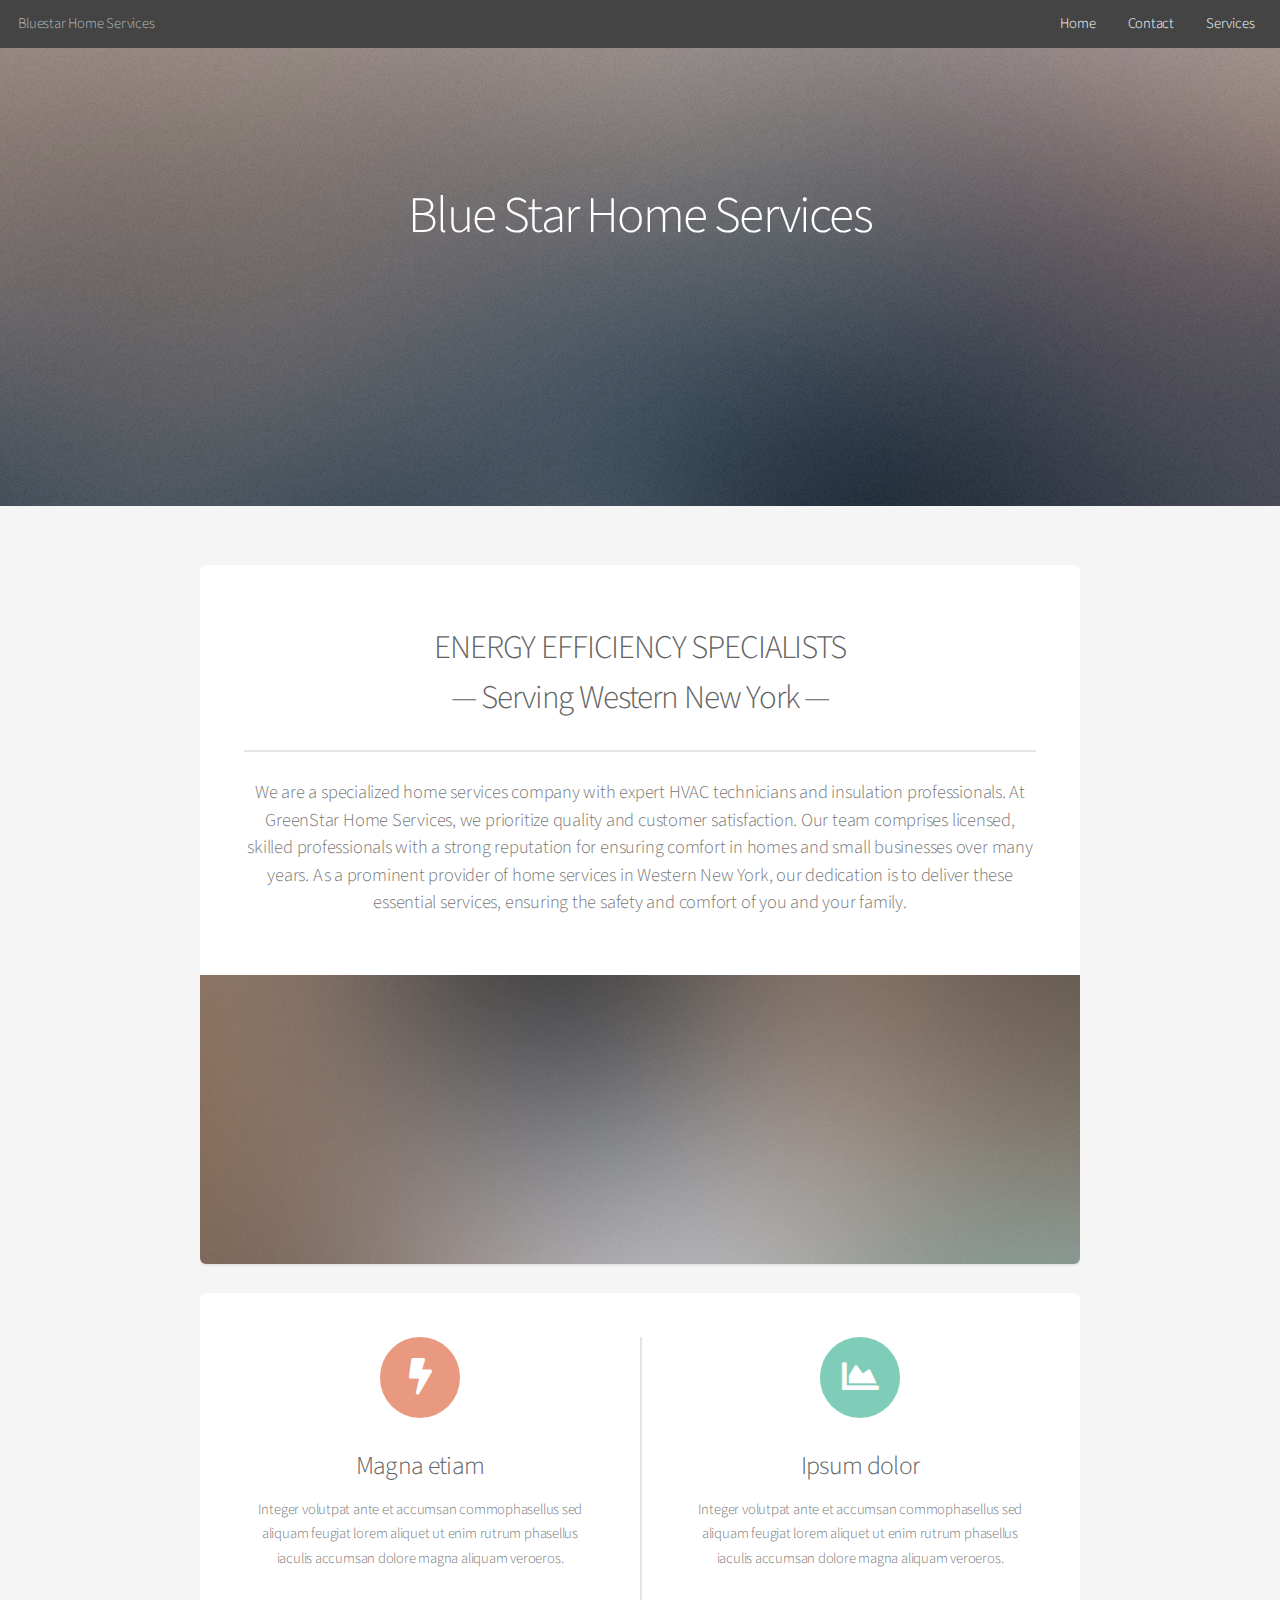
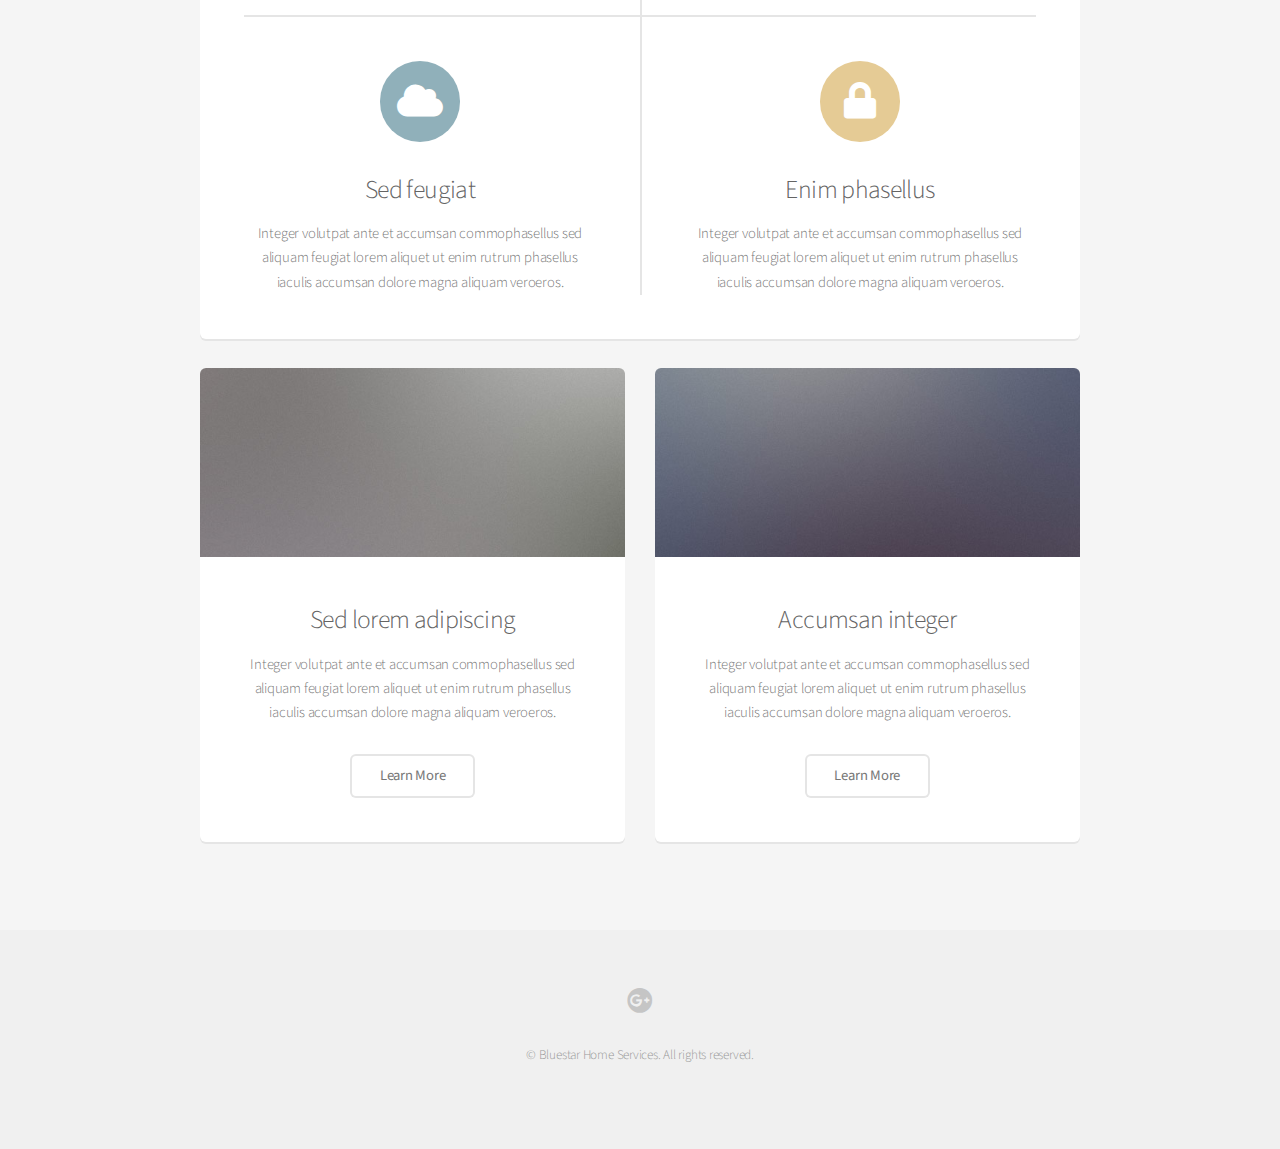
<file: index.html>
<!DOCTYPE HTML>

<html>
	<head>
		<title>Blue Star Home Services</title>
		<meta charset="utf-8" />
		<meta name="viewport" content="width=device-width, initial-scale=1, user-scalable=no" />
		<link rel="stylesheet" href="assets/css/main.css" />
	</head>
	<body class="is-preload">
		<div id="page-wrapper">

			<!-- Header -->
			<header id="header">
				<h1>Bluestar Home Services</h1>
				<nav id="nav">
					<ul>
					<li><a href="index.html">Home</a></li>
					<li><a href="./contact.html">Contact</a></li>
					<li><a href="./services.html">Services</a></li>
						<!-- <li>
							<a href="#" class="icon solid fa-angle-down">Pages</a>
							<ul>
								<li><a href="index.html">Home</a></li>
								<li>
									<a href="#">Submenu</a>
									<ul>
										<li><a href="#">Option One</a></li>
										<li><a href="#">Option Two</a></li>
										<li><a href="#">Option Three</a></li>
										<li><a href="#">Option Four</a></li>
									</ul>
								</li>
							</ul>
						</li> -->
						<!-- <li><a href="#" class="button">Sign Up</a></li> -->
					</ul>
				</nav>
			</header>

	
				<section id="banner" >
					<h2>Blue Star Home Services</h2>
				</section>

			
				<section id="main" class="container">

					<section class="box special">
						<header class="major">
							<h2>ENERGY EFFICIENCY SPECIALISTS
							<br />
							— Serving Western New York —</h2>
							<p>
								We are a specialized home services company with expert HVAC technicians and insulation professionals.
								
								At GreenStar Home Services, we prioritize quality and customer satisfaction.
								
								Our team comprises licensed, skilled professionals with a strong reputation for ensuring comfort in homes and small businesses over many years.
								
								As a prominent provider of home services in Western New York, our dedication is to deliver these essential services, ensuring the safety and comfort of you and your family.</p>
						</header>
						<span class="image featured"><img src="images/pic01.jpg" alt="" /></span>
					</section>

					<section class="box special features">
						<div class="features-row">
							<section>
								<span class="icon solid major fa-bolt accent2"></span>
								<h3>Magna etiam</h3>
								<p>Integer volutpat ante et accumsan commophasellus sed aliquam feugiat lorem aliquet ut enim rutrum phasellus iaculis accumsan dolore magna aliquam veroeros.</p>
							</section>
							<section>
								<span class="icon solid major fa-chart-area accent3"></span>
								<h3>Ipsum dolor</h3>
								<p>Integer volutpat ante et accumsan commophasellus sed aliquam feugiat lorem aliquet ut enim rutrum phasellus iaculis accumsan dolore magna aliquam veroeros.</p>
							</section>
						</div>
						<div class="features-row">
							<section>
								<span class="icon solid major fa-cloud accent4"></span>
								<h3>Sed feugiat</h3>
								<p>Integer volutpat ante et accumsan commophasellus sed aliquam feugiat lorem aliquet ut enim rutrum phasellus iaculis accumsan dolore magna aliquam veroeros.</p>
							</section>
							<section>
								<span class="icon solid major fa-lock accent5"></span>
								<h3>Enim phasellus</h3>
								<p>Integer volutpat ante et accumsan commophasellus sed aliquam feugiat lorem aliquet ut enim rutrum phasellus iaculis accumsan dolore magna aliquam veroeros.</p>
							</section>
						</div>
					</section>

					<div class="row">
						<div class="col-6 col-12-narrower">

							<section class="box special">
								<span class="image featured"><img src="images/pic02.jpg" alt="" /></span>
								<h3>Sed lorem adipiscing</h3>
								<p>Integer volutpat ante et accumsan commophasellus sed aliquam feugiat lorem aliquet ut enim rutrum phasellus iaculis accumsan dolore magna aliquam veroeros.</p>
								<ul class="actions special">
									<li><a href="#" class="button alt">Learn More</a></li>
								</ul>
							</section>

						</div>
						<div class="col-6 col-12-narrower">

							<section class="box special">
								<span class="image featured"><img src="images/pic03.jpg" alt="" /></span>
								<h3>Accumsan integer</h3>
								<p>Integer volutpat ante et accumsan commophasellus sed aliquam feugiat lorem aliquet ut enim rutrum phasellus iaculis accumsan dolore magna aliquam veroeros.</p>
								<ul class="actions special">
									<li><a href="#" class="button alt">Learn More</a></li>
								</ul>
							</section>

						</div>
					</div>

				</section>

			<!-- CTA -->
				<!-- <section id="cta">

					<h2>Lorem Ipsum Dolor Sit Amet</h2>
					<p>Blandit varius ut praesent nascetur eu penatibus nisi risus faucibus nunc.</p>

					<form>
						<div class="row gtr-50 gtr-uniform">
							<div class="col-8 col-12-mobilep">
								<input type="email" name="email" id="email" placeholder="Email Address" />
							</div>
							<div class="col-4 col-12-mobilep">
								<input type="submit" value="Sign Up" class="fit" />
							</div>
						</div>
					</form>

				</section> -->

			<!-- Footer -->
				<footer id="footer">
					<ul class="icons">
						<!-- <li><a href="#" class="icon brands fa-twitter"><span class="label">Twitter</span></a></li>
						<li><a href="#" class="icon brands fa-facebook-f"><span class="label">Facebook</span></a></li>
						<li><a href="#" class="icon brands fa-instagram"><span class="label">Instagram</span></a></li>
						<li><a href="#" class="icon brands fa-github"><span class="label">Github</span></a></li>
						<li><a href="#" class="icon brands fa-dribbble"><span class="label">Dribbble</span></a></li> -->
						<li><a href="https://www.google.com/search?q=greenstar+home+services&rlz=1C1RXQR_enUS1030US1030&oq=greens&gs_lcrp=EgZjaHJvbWUqBggAEEUYOzIGCAAQRRg7Mg0IARAuGK8BGMcBGIAEMgwIAhBFGDkYsQMYgAQyBggDEEUYQDIGCAQQRRg8MgYIBRBFGEEyBggGEEUYPTIGCAcQRRhB0gEIMTM0NmowajeoAgCwAgA&sourceid=chrome&ie=UTF-8#lrd=0x89d375f1afd2e2b9:0xed0e14de6a356994,1,,,," class="icon brands fa-google-plus"><span class="label">Google+</span></a></li>
					</ul>
					<ul class="copyright">
						<li>&copy; Bluestar Home Services. All rights reserved.</li>
					</ul>
				</footer>

		</div>

		<!-- Scripts -->
			<script src="assets/js/jquery.min.js"></script>
			<script src="assets/js/jquery.dropotron.min.js"></script>
			<script src="assets/js/jquery.scrollex.min.js"></script>
			<script src="assets/js/browser.min.js"></script>
			<script src="assets/js/breakpoints.min.js"></script>
			<script src="assets/js/util.js"></script>
			<script src="assets/js/main.js"></script>

	</body>
</html>
</file>
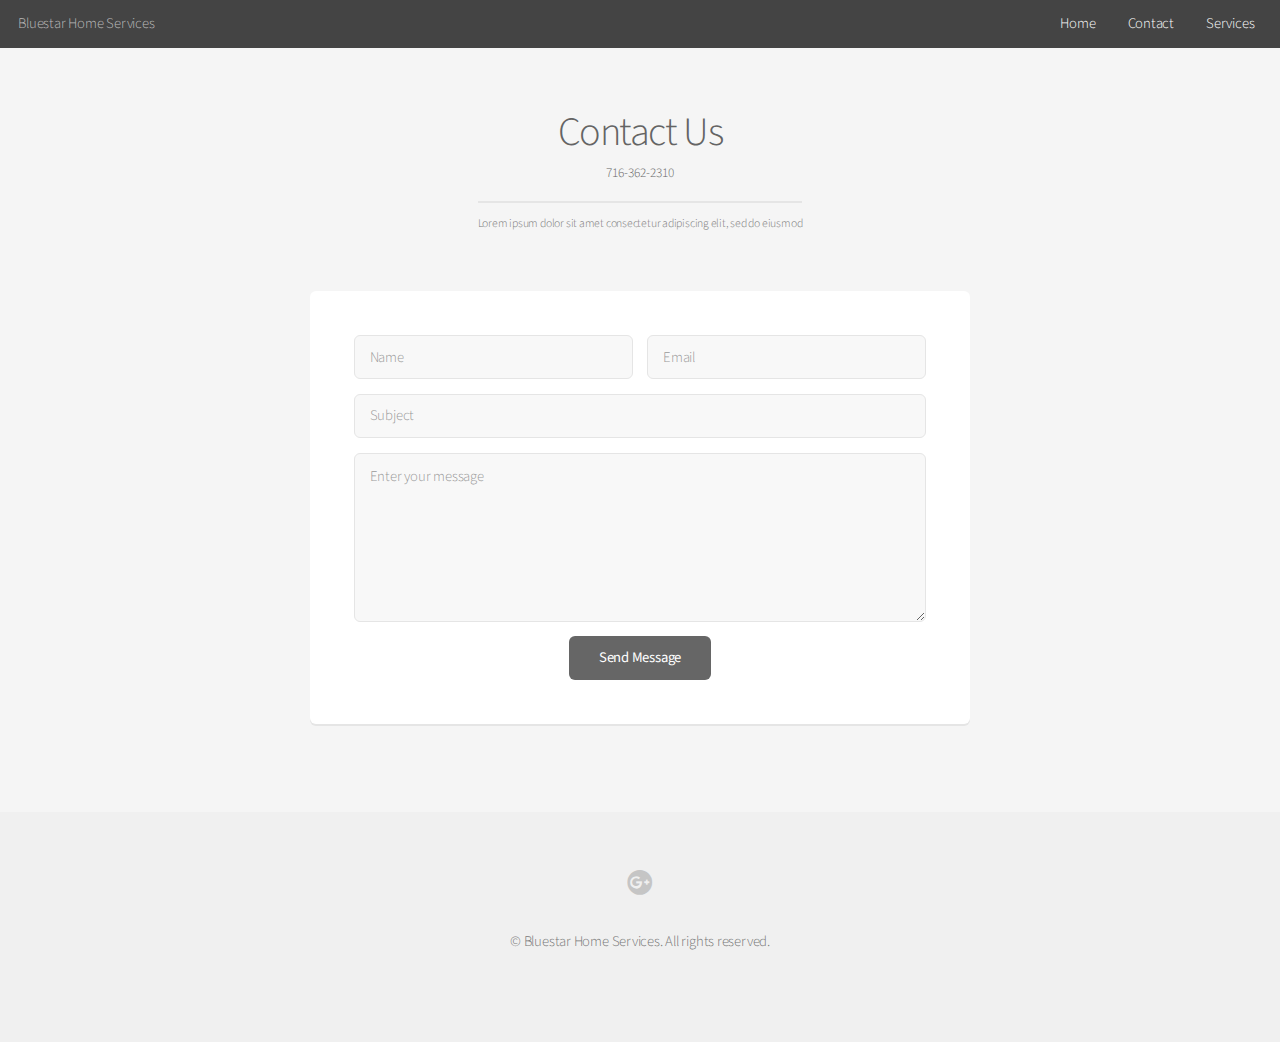
<file: contact.html>
<!DOCTYPE HTML>

<html>
	<head>
		<title>Contact</title>
		<meta charset="utf-8" />
		<meta name="viewport" content="width=device-width, initial-scale=1, user-scalable=no" />
		<link rel="stylesheet" href="assets/css/main.css" />
	</head>
	<body class="is-preload">
		<div id="page-wrapper">

			<!-- Header -->
				<header id="header">
					<h1>Bluestar Home Services</h1>
					<nav id="nav">
						<ul>
						<li><a href="index.html">Home</a></li>
						<li><a href="./contact.html">Contact</a></li>
						<li><a href="./services.html">Services</a></li>
							<!-- <li>
								<a href="#" class="icon solid fa-angle-down">Pages</a>
								<ul>
									<li><a href="index.html">Home</a></li>
									<li>
										<a href="#">Submenu</a>
										<ul>
											<li><a href="#">Option One</a></li>
											<li><a href="#">Option Two</a></li>
											<li><a href="#">Option Three</a></li>
											<li><a href="#">Option Four</a></li>
										</ul>
									</li>
								</ul>
							</li> -->
							<!-- <li><a href="#" class="button">Sign Up</a></li> -->
						</ul>
					</nav>
				</header>

			<!-- Main -->
				<section id="main" class="container medium">
					<header>
						<h2>Contact Us</h2>
						<h5>716-362-2310</h5>
						<p>Lorem ipsum dolor sit amet consectetur adipiscing elit, sed do eiusmod</p>
					</header>
					<div class="box">
						<form method="post" action="#">
							<div class="row gtr-50 gtr-uniform">
								<div class="col-6 col-12-mobilep">
									<input type="text" name="name" id="name" value="" placeholder="Name" />
								</div>
								<div class="col-6 col-12-mobilep">
									<input type="email" name="email" id="email" value="" placeholder="Email" />
								</div>
								<div class="col-12">
									<input type="text" name="subject" id="subject" value="" placeholder="Subject" />
								</div>
								<div class="col-12">
									<textarea name="message" id="message" placeholder="Enter your message" rows="6"></textarea>
								</div>
								<div class="col-12">
									<ul class="actions special">
										<li><input type="submit" value="Send Message" /></li>
									</ul>
								</div>
							</div>
						</form>
					</div>
				</section>

			<!-- Footer -->
				<footer id="footer">
					<ul class="icons">
						<!-- <li><a href="#" class="icon brands fa-twitter"><span class="label">Twitter</span></a></li>
						<li><a href="#" class="icon brands fa-facebook-f"><span class="label">Facebook</span></a></li>
						<li><a href="#" class="icon brands fa-instagram"><span class="label">Instagram</span></a></li>
						<li><a href="#" class="icon brands fa-github"><span class="label">Github</span></a></li>
						<li><a href="#" class="icon brands fa-dribbble"><span class="label">Dribbble</span></a></li> -->
						<li><a href="https://www.google.com/search?q=greenstar+home+services&rlz=1C1RXQR_enUS1030US1030&oq=greens&gs_lcrp=EgZjaHJvbWUqBggAEEUYOzIGCAAQRRg7Mg0IARAuGK8BGMcBGIAEMgwIAhBFGDkYsQMYgAQyBggDEEUYQDIGCAQQRRg8MgYIBRBFGEEyBggGEEUYPTIGCAcQRRhB0gEIMTM0NmowajeoAgCwAgA&sourceid=chrome&ie=UTF-8#lrd=0x89d375f1afd2e2b9:0xed0e14de6a356994,1,,,," class="icon brands fa-google-plus"><span class="label">Google+</span></a></li>
					</ul>
						<li>&copy; Bluestar Home Services. All rights reserved.</li>
					</ul>
				</footer>

		</div>

		<!-- Scripts -->
			<script src="assets/js/jquery.min.js"></script>
			<script src="assets/js/jquery.dropotron.min.js"></script>
			<script src="assets/js/jquery.scrollex.min.js"></script>
			<script src="assets/js/browser.min.js"></script>
			<script src="assets/js/breakpoints.min.js"></script>
			<script src="assets/js/util.js"></script>
			<script src="assets/js/main.js"></script>

	</body>
</html>
</file>
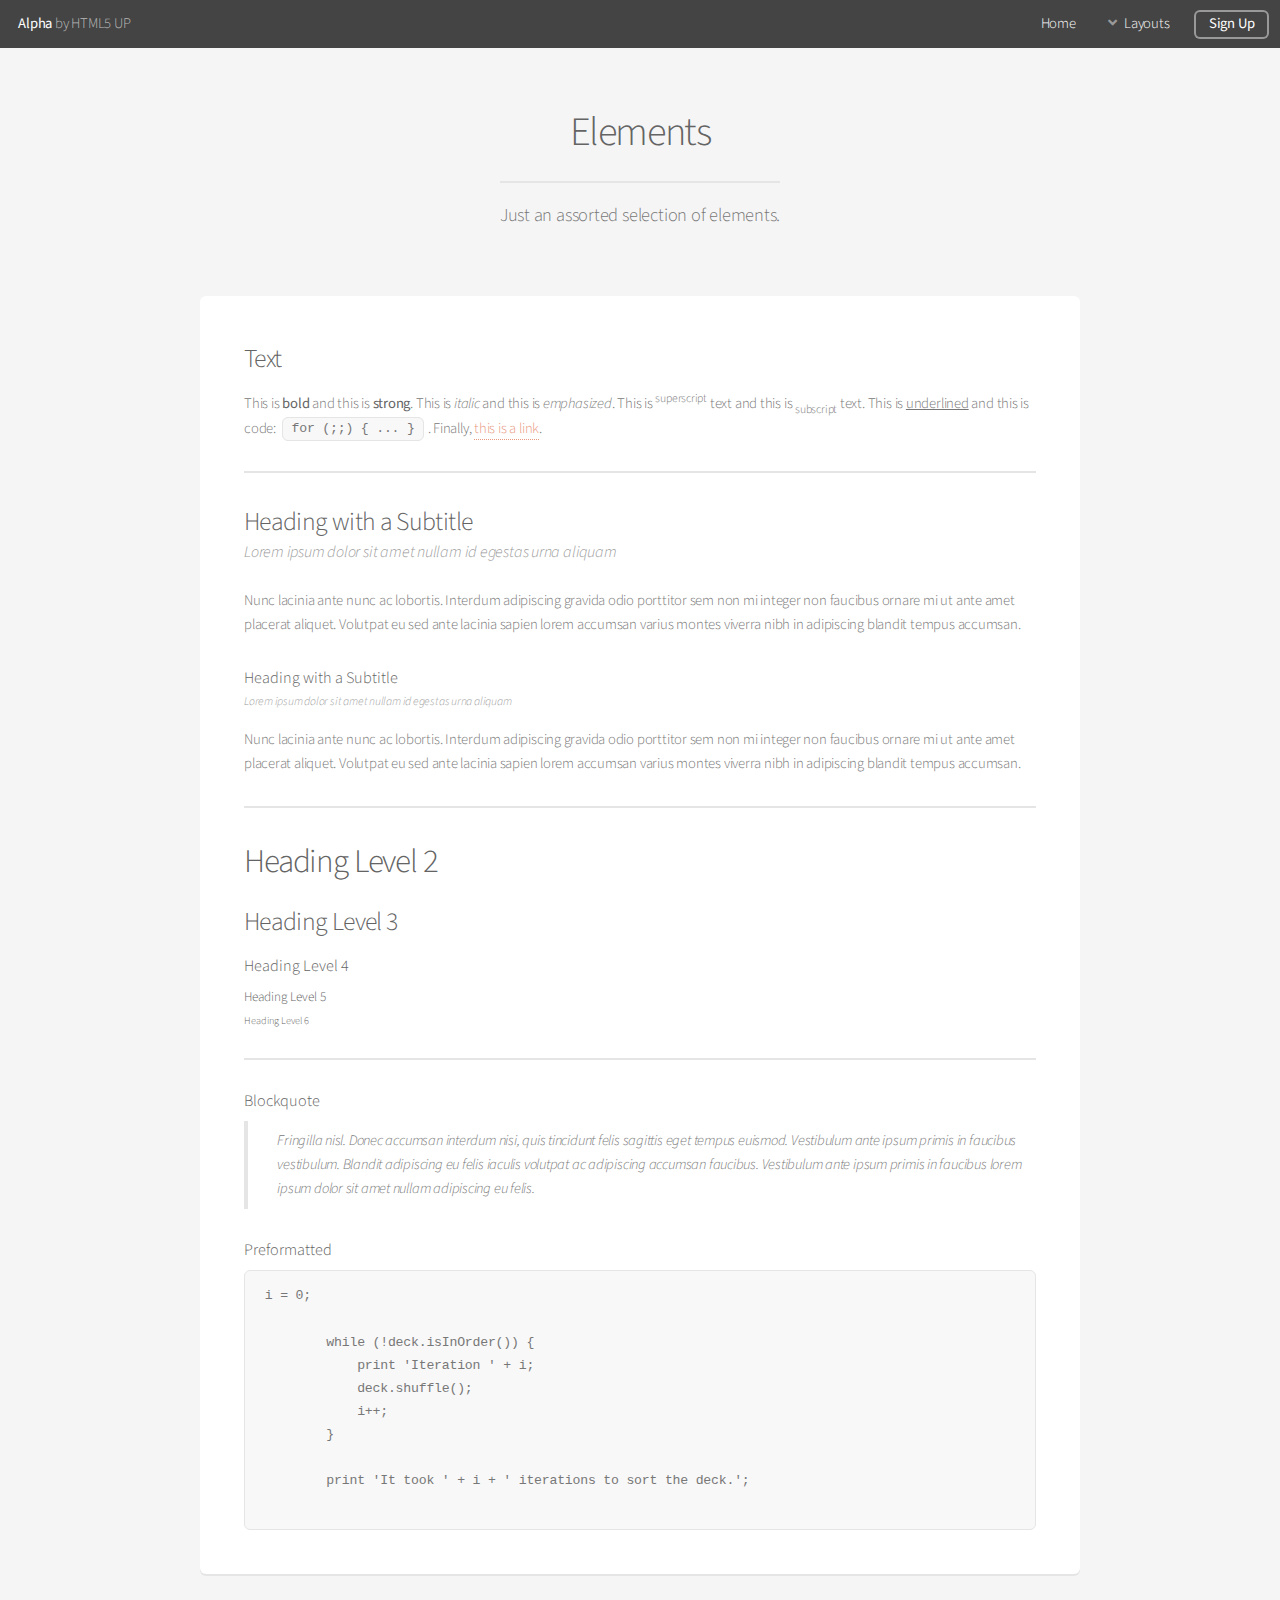
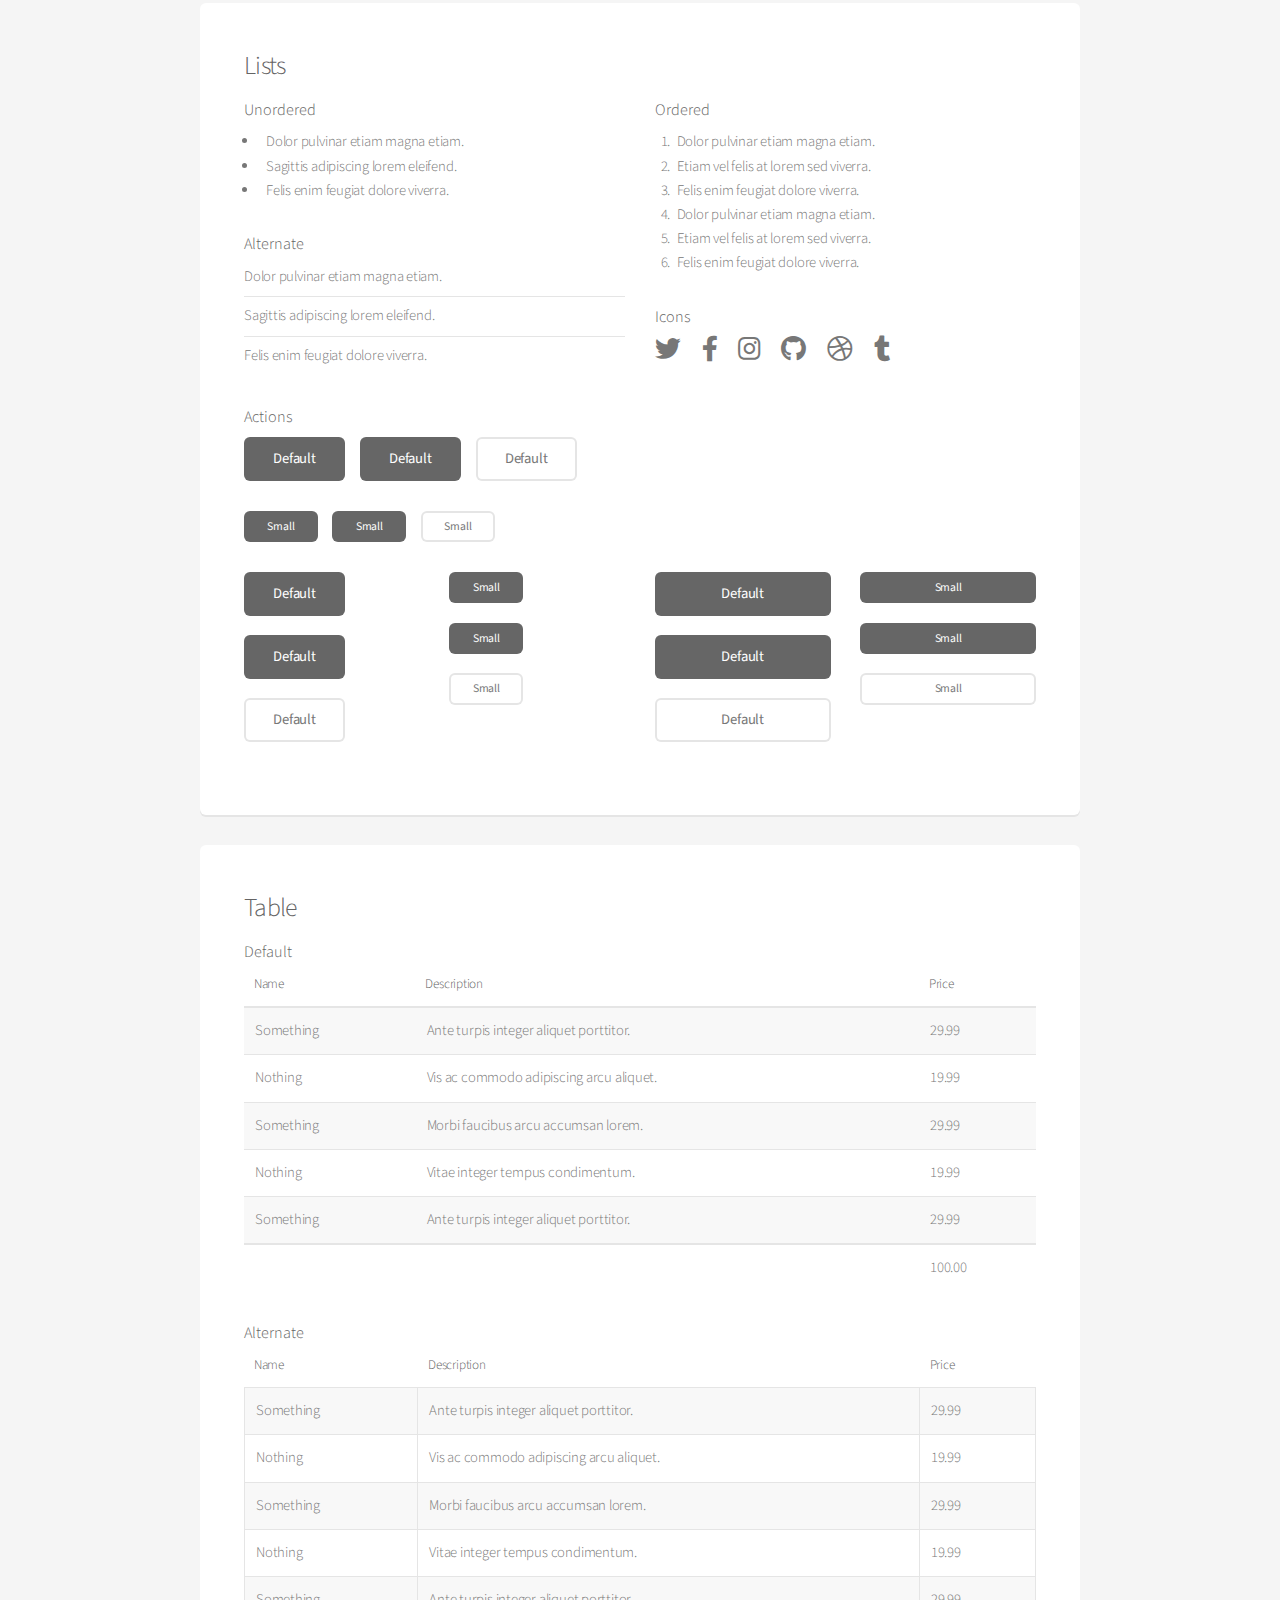
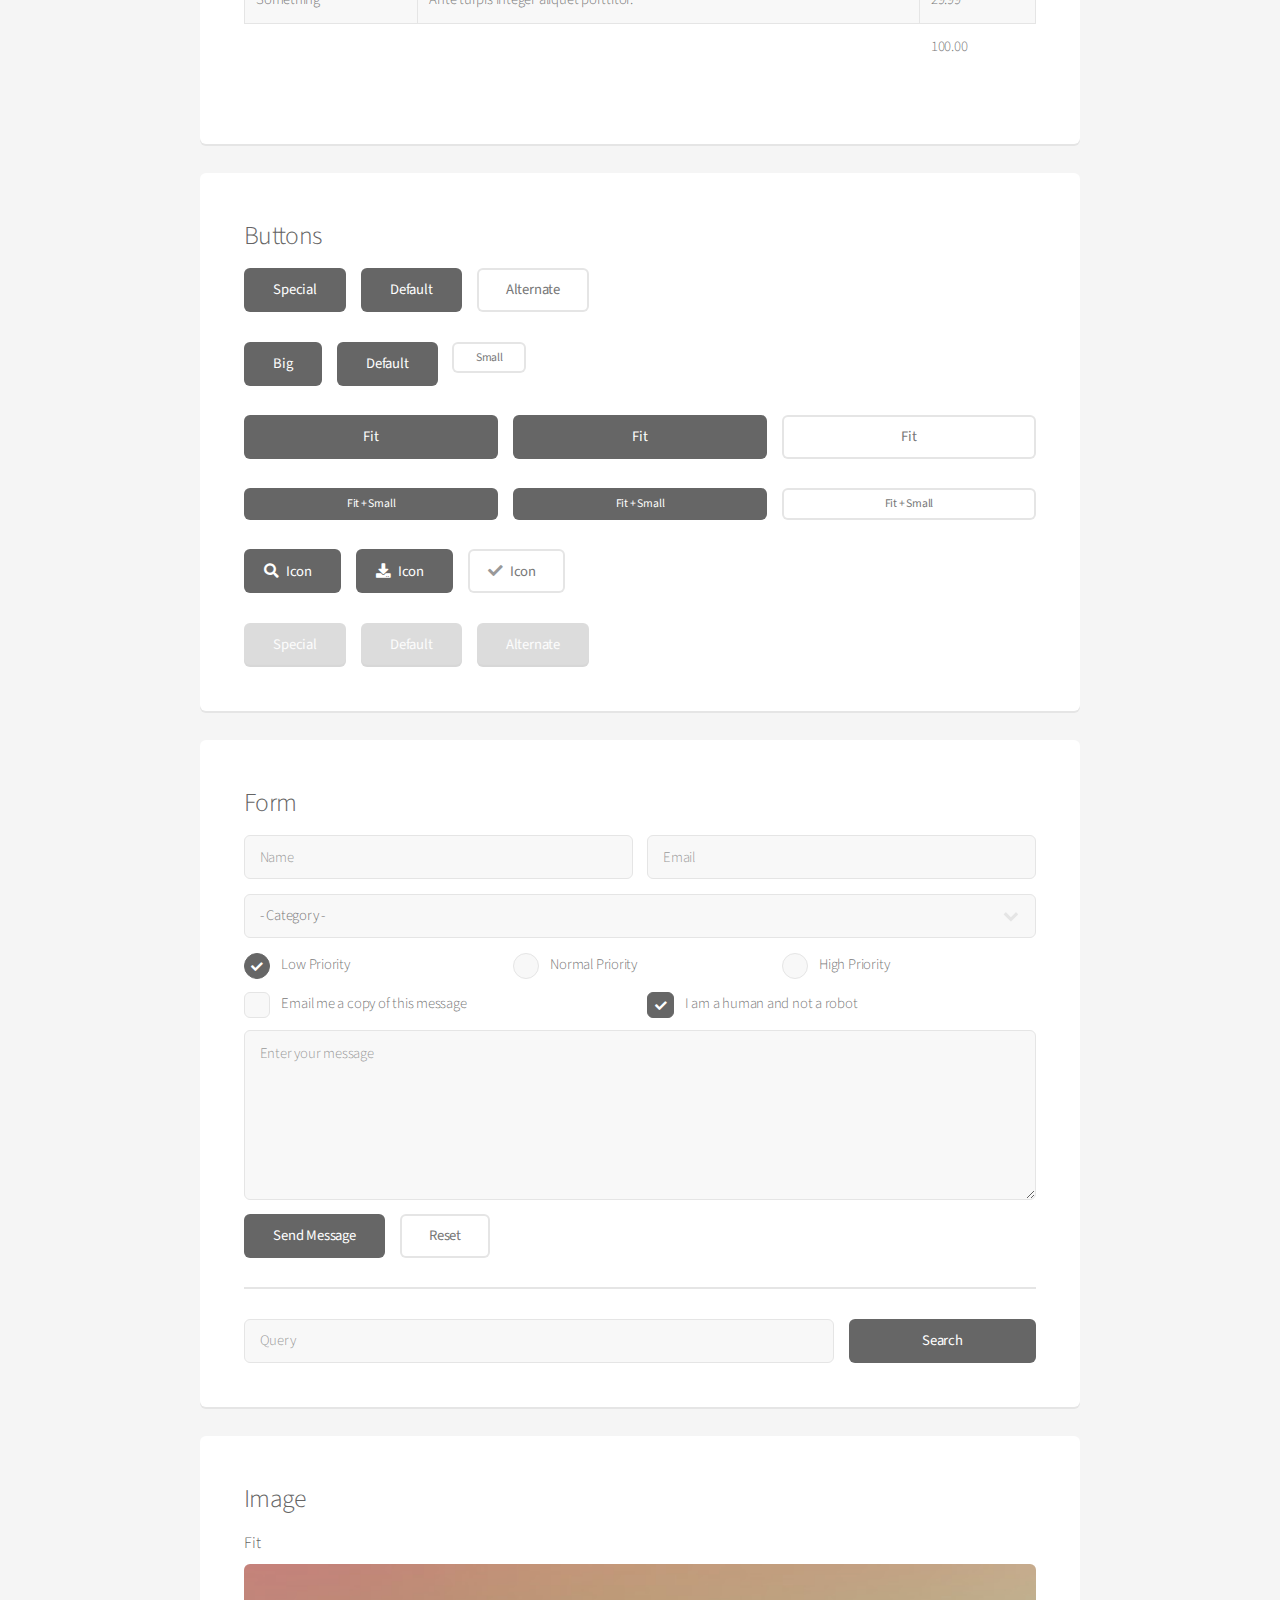
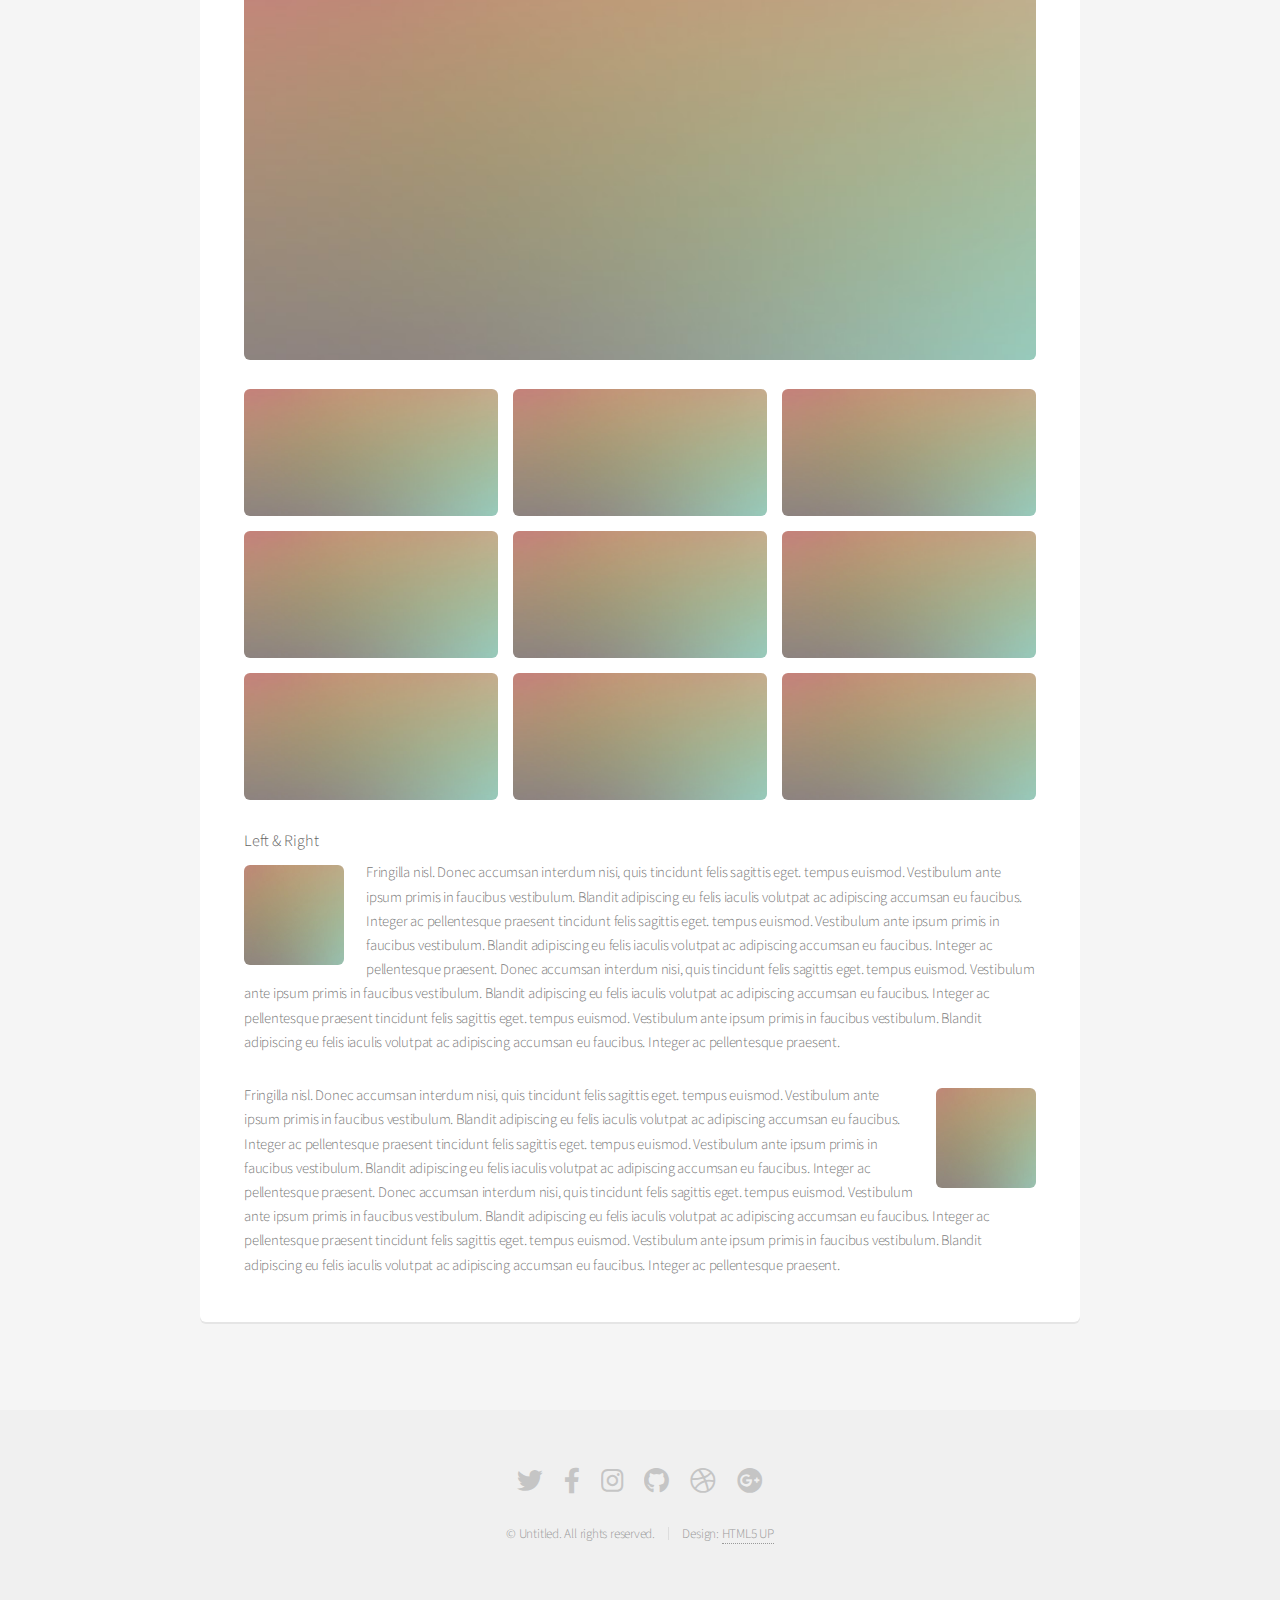
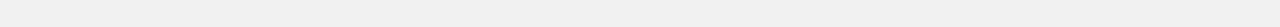
<file: elements.html>
<!DOCTYPE HTML>
<!--
	Alpha by HTML5 UP
	html5up.net | @ajlkn
	Free for personal and commercial use under the CCA 3.0 license (html5up.net/license)
-->
<html>
	<head>
		<title>Elements - Alpha by HTML5 UP</title>
		<meta charset="utf-8" />
		<meta name="viewport" content="width=device-width, initial-scale=1, user-scalable=no" />
		<link rel="stylesheet" href="assets/css/main.css" />
	</head>
	<body class="is-preload">
		<div id="page-wrapper">

			<!-- Header -->
				<header id="header">
					<h1><a href="index.html">Alpha</a> by HTML5 UP</h1>
					<nav id="nav">
						<ul>
							<li><a href="index.html">Home</a></li>
							<li>
								<a href="#" class="icon solid fa-angle-down">Layouts</a>
								<ul>
									<li><a href="generic.html">Generic</a></li>
									<li><a href="contact.html">Contact</a></li>
									<li><a href="elements.html">Elements</a></li>
									<li>
										<a href="#">Submenu</a>
										<ul>
											<li><a href="#">Option One</a></li>
											<li><a href="#">Option Two</a></li>
											<li><a href="#">Option Three</a></li>
											<li><a href="#">Option Four</a></li>
										</ul>
									</li>
								</ul>
							</li>
							<li><a href="#" class="button">Sign Up</a></li>
						</ul>
					</nav>
				</header>

			<!-- Main -->
				<section id="main" class="container">
					<header>
						<h2>Elements</h2>
						<p>Just an assorted selection of elements.</p>
					</header>
					<div class="row">
						<div class="col-12">

							<!-- Text -->
								<section class="box">
									<h3>Text</h3>
									<p>This is <b>bold</b> and this is <strong>strong</strong>. This is <i>italic</i> and this is <em>emphasized</em>.
									This is <sup>superscript</sup> text and this is <sub>subscript</sub> text.
									This is <u>underlined</u> and this is code: <code>for (;;) { ... }</code>. Finally, <a href="#">this is a link</a>.</p>

									<hr />

									<header>
										<h3>Heading with a Subtitle</h3>
										<p>Lorem ipsum dolor sit amet nullam id egestas urna aliquam</p>
									</header>
									<p>Nunc lacinia ante nunc ac lobortis. Interdum adipiscing gravida odio porttitor sem non mi integer non faucibus ornare mi ut ante amet placerat aliquet. Volutpat eu sed ante lacinia sapien lorem accumsan varius montes viverra nibh in adipiscing blandit tempus accumsan.</p>
									<header>
										<h4>Heading with a Subtitle</h4>
										<p>Lorem ipsum dolor sit amet nullam id egestas urna aliquam</p>
									</header>
									<p>Nunc lacinia ante nunc ac lobortis. Interdum adipiscing gravida odio porttitor sem non mi integer non faucibus ornare mi ut ante amet placerat aliquet. Volutpat eu sed ante lacinia sapien lorem accumsan varius montes viverra nibh in adipiscing blandit tempus accumsan.</p>

									<hr />

									<h2>Heading Level 2</h2>
									<h3>Heading Level 3</h3>
									<h4>Heading Level 4</h4>
									<h5>Heading Level 5</h5>
									<h6>Heading Level 6</h6>

									<hr />

									<h4>Blockquote</h4>
									<blockquote>Fringilla nisl. Donec accumsan interdum nisi, quis tincidunt felis sagittis eget tempus euismod. Vestibulum ante ipsum primis in faucibus vestibulum. Blandit adipiscing eu felis iaculis volutpat ac adipiscing accumsan faucibus. Vestibulum ante ipsum primis in faucibus lorem ipsum dolor sit amet nullam adipiscing eu felis.</blockquote>

									<h4>Preformatted</h4>
									<pre>i = 0;

	while (!deck.isInOrder()) {
	    print 'Iteration ' + i;
	    deck.shuffle();
	    i++;
	}

	print 'It took ' + i + ' iterations to sort the deck.';
	</pre>
								</section>

						</div>
					</div>
					<div class="row">
						<div class="col-12">

							<!-- Lists -->
								<section class="box">
									<h3>Lists</h3>
									<div class="row">
										<div class="col-6 col-12-mobilep">

											<h4>Unordered</h4>
											<ul>
												<li>Dolor pulvinar etiam magna etiam.</li>
												<li>Sagittis adipiscing lorem eleifend.</li>
												<li>Felis enim feugiat dolore viverra.</li>
											</ul>

											<h4>Alternate</h4>
											<ul class="alt">
												<li>Dolor pulvinar etiam magna etiam.</li>
												<li>Sagittis adipiscing lorem eleifend.</li>
												<li>Felis enim feugiat dolore viverra.</li>
											</ul>

										</div>
										<div class="col-6 col-12-mobilep">

											<h4>Ordered</h4>
											<ol>
												<li>Dolor pulvinar etiam magna etiam.</li>
												<li>Etiam vel felis at lorem sed viverra.</li>
												<li>Felis enim feugiat dolore viverra.</li>
												<li>Dolor pulvinar etiam magna etiam.</li>
												<li>Etiam vel felis at lorem sed viverra.</li>
												<li>Felis enim feugiat dolore viverra.</li>
											</ol>

											<h4>Icons</h4>
											<ul class="icons">
												<li><a href="#" class="icon brands fa-twitter"><span class="label">Twitter</span></a></li>
												<li><a href="#" class="icon brands fa-facebook-f"><span class="label">Facebook</span></a></li>
												<li><a href="#" class="icon brands fa-instagram"><span class="label">Instagram</span></a></li>
												<li><a href="#" class="icon brands fa-github"><span class="label">Github</span></a></li>
												<li><a href="#" class="icon brands fa-dribbble"><span class="label">Dribbble</span></a></li>
												<li><a href="#" class="icon brands fa-tumblr"><span class="label">Tumblr</span></a></li>
											</ul>

										</div>
									</div>

									<h4>Actions</h4>
									<ul class="actions">
										<li><a href="#" class="button special">Default</a></li>
										<li><a href="#" class="button">Default</a></li>
										<li><a href="#" class="button alt">Default</a></li>
									</ul>
									<ul class="actions small">
										<li><a href="#" class="button special small">Small</a></li>
										<li><a href="#" class="button small">Small</a></li>
										<li><a href="#" class="button alt small">Small</a></li>
									</ul>
									<div class="row">
										<div class="col-3 col-6-narrower col-12-mobilep">
											<ul class="actions stacked">
												<li><a href="#" class="button special">Default</a></li>
												<li><a href="#" class="button">Default</a></li>
												<li><a href="#" class="button alt">Default</a></li>
											</ul>
										</div>
										<div class="col-3 col-6-narrower col-12-mobilep">
											<ul class="actions stacked">
												<li><a href="#" class="button special small">Small</a></li>
												<li><a href="#" class="button small">Small</a></li>
												<li><a href="#" class="button alt small">Small</a></li>
											</ul>
										</div>
										<div class="col-3 col-6-narrower col-12-mobilep">
											<ul class="actions stacked">
												<li><a href="#" class="button special fit">Default</a></li>
												<li><a href="#" class="button fit">Default</a></li>
												<li><a href="#" class="button alt fit">Default</a></li>
											</ul>
										</div>
										<div class="col-3 col-6-narrower col-12-mobilep">
											<ul class="actions stacked">
												<li><a href="#" class="button special small fit">Small</a></li>
												<li><a href="#" class="button small fit">Small</a></li>
												<li><a href="#" class="button alt small fit">Small</a></li>
											</ul>
										</div>
									</div>
								</section>

						</div>
					</div>
					<div class="row">
						<div class="col-12">

							<!-- Table -->
								<section class="box">
									<h3>Table</h3>

									<h4>Default</h4>
									<div class="table-wrapper">
										<table>
											<thead>
												<tr>
													<th>Name</th>
													<th>Description</th>
													<th>Price</th>
												</tr>
											</thead>
											<tbody>
												<tr>
													<td>Something</td>
													<td>Ante turpis integer aliquet porttitor.</td>
													<td>29.99</td>
												</tr>
												<tr>
													<td>Nothing</td>
													<td>Vis ac commodo adipiscing arcu aliquet.</td>
													<td>19.99</td>
												</tr>
												<tr>
													<td>Something</td>
													<td> Morbi faucibus arcu accumsan lorem.</td>
													<td>29.99</td>
												</tr>
												<tr>
													<td>Nothing</td>
													<td>Vitae integer tempus condimentum.</td>
													<td>19.99</td>
												</tr>
												<tr>
													<td>Something</td>
													<td>Ante turpis integer aliquet porttitor.</td>
													<td>29.99</td>
												</tr>
											</tbody>
											<tfoot>
												<tr>
													<td colspan="2"></td>
													<td>100.00</td>
												</tr>
											</tfoot>
										</table>
									</div>

									<h4>Alternate</h4>
									<div class="table-wrapper">
										<table class="alt">
											<thead>
												<tr>
													<th>Name</th>
													<th>Description</th>
													<th>Price</th>
												</tr>
											</thead>
											<tbody>
												<tr>
													<td>Something</td>
													<td>Ante turpis integer aliquet porttitor.</td>
													<td>29.99</td>
												</tr>
												<tr>
													<td>Nothing</td>
													<td>Vis ac commodo adipiscing arcu aliquet.</td>
													<td>19.99</td>
												</tr>
												<tr>
													<td>Something</td>
													<td> Morbi faucibus arcu accumsan lorem.</td>
													<td>29.99</td>
												</tr>
												<tr>
													<td>Nothing</td>
													<td>Vitae integer tempus condimentum.</td>
													<td>19.99</td>
												</tr>
												<tr>
													<td>Something</td>
													<td>Ante turpis integer aliquet porttitor.</td>
													<td>29.99</td>
												</tr>
											</tbody>
											<tfoot>
												<tr>
													<td colspan="2"></td>
													<td>100.00</td>
												</tr>
											</tfoot>
										</table>
									</div>
								</section>

						</div>
					</div>
					<div class="row">
						<div class="col-12">

							<!-- Buttons -->
								<section class="box">
									<h3>Buttons</h3>
									<ul class="actions">
										<li><a href="#" class="button special">Special</a></li>
										<li><a href="#" class="button">Default</a></li>
										<li><a href="#" class="button alt">Alternate</a></li>
									</ul>
									<ul class="actions">
										<li><a href="#" class="button special big">Big</a></li>
										<li><a href="#" class="button">Default</a></li>
										<li><a href="#" class="button alt small">Small</a></li>
									</ul>
									<ul class="actions fit">
										<li><a href="#" class="button special fit">Fit</a></li>
										<li><a href="#" class="button fit">Fit</a></li>
										<li><a href="#" class="button alt fit">Fit</a></li>
									</ul>
									<ul class="actions fit small">
										<li><a href="#" class="button special fit small">Fit + Small</a></li>
										<li><a href="#" class="button fit small">Fit + Small</a></li>
										<li><a href="#" class="button alt fit small">Fit + Small</a></li>
									</ul>
									<ul class="actions">
										<li><a href="#" class="button special icon solid fa-search">Icon</a></li>
										<li><a href="#" class="button icon solid fa-download">Icon</a></li>
										<li><a href="#" class="button alt icon solid fa-check">Icon</a></li>
									</ul>
									<ul class="actions">
										<li><span class="button special disabled">Special</span></li>
										<li><span class="button disabled">Default</span></li>
										<li><span class="button alt disabled">Alternate</span></li>
									</ul>
								</section>

						</div>
					</div>
					<div class="row">
						<div class="col-12">

							<!-- Form -->
								<section class="box">
									<h3>Form</h3>
									<form method="post" action="#">
										<div class="row gtr-uniform gtr-50">
											<div class="col-6 col-12-mobilep">
												<input type="text" name="name" id="name" value="" placeholder="Name" />
											</div>
											<div class="col-6 col-12-mobilep">
												<input type="email" name="email" id="email" value="" placeholder="Email" />
											</div>
											<div class="col-12">
												<select name="category" id="category">
													<option value="">- Category -</option>
													<option value="1">Manufacturing</option>
													<option value="1">Shipping</option>
													<option value="1">Administration</option>
													<option value="1">Human Resources</option>
												</select>
											</div>
											<div class="col-4 col-12-narrower">
												<input type="radio" id="priority-low" name="priority" checked>
												<label for="priority-low">Low Priority</label>
											</div>
											<div class="col-4 col-12-narrower">
												<input type="radio" id="priority-normal" name="priority">
												<label for="priority-normal">Normal Priority</label>
											</div>
											<div class="col-4 col-12-narrower">
												<input type="radio" id="priority-high" name="priority">
												<label for="priority-high">High Priority</label>
											</div>
											<div class="col-6 col-12-narrower">
												<input type="checkbox" id="copy" name="copy">
												<label for="copy">Email me a copy of this message</label>
											</div>
											<div class="col-6 col-12-narrower">
												<input type="checkbox" id="human" name="human" checked>
												<label for="human">I am a human and not a robot</label>
											</div>
											<div class="col-12">
												<textarea name="message" id="message" placeholder="Enter your message" rows="6"></textarea>
											</div>
											<div class="col-12">
												<ul class="actions">
													<li><input type="submit" value="Send Message" /></li>
													<li><input type="reset" value="Reset" class="alt" /></li>
												</ul>
											</div>
										</div>
									</form>

									<hr />

									<form method="post" action="#">
										<div class="row gtr-uniform gtr-50">
											<div class="col-9 col-12-mobilep">
												<input type="text" name="query" id="query" value="" placeholder="Query" />
											</div>
											<div class="col-3 col-12-mobilep">
												<input type="submit" value="Search" class="fit" />
											</div>
										</div>
									</form>
								</section>

						</div>
					</div>
					<div class="row">
						<div class="col-12">

							<!-- Image -->
								<section class="box">
									<h3>Image</h3>
									<h4>Fit</h4>
									<span class="image fit"><img src="images/pic04.jpg" alt="" /></span>
									<div class="box alt">
										<div class="row gtr-50 gtr-uniform">
											<div class="col-4"><span class="image fit"><img src="images/pic04.jpg" alt="" /></span></div>
											<div class="col-4"><span class="image fit"><img src="images/pic04.jpg" alt="" /></span></div>
											<div class="col-4"><span class="image fit"><img src="images/pic04.jpg" alt="" /></span></div>
											<div class="col-4"><span class="image fit"><img src="images/pic04.jpg" alt="" /></span></div>
											<div class="col-4"><span class="image fit"><img src="images/pic04.jpg" alt="" /></span></div>
											<div class="col-4"><span class="image fit"><img src="images/pic04.jpg" alt="" /></span></div>
											<div class="col-4"><span class="image fit"><img src="images/pic04.jpg" alt="" /></span></div>
											<div class="col-4"><span class="image fit"><img src="images/pic04.jpg" alt="" /></span></div>
											<div class="col-4"><span class="image fit"><img src="images/pic04.jpg" alt="" /></span></div>
										</div>
									</div>

									<h4>Left &amp; Right</h4>
									<p><span class="image left"><img src="images/pic05.jpg" alt="" /></span>Fringilla nisl. Donec accumsan interdum nisi, quis tincidunt felis sagittis eget. tempus euismod. Vestibulum ante ipsum primis in faucibus vestibulum. Blandit adipiscing eu felis iaculis volutpat ac adipiscing accumsan eu faucibus. Integer ac pellentesque praesent tincidunt felis sagittis eget. tempus euismod. Vestibulum ante ipsum primis in faucibus vestibulum. Blandit adipiscing eu felis iaculis volutpat ac adipiscing accumsan eu faucibus. Integer ac pellentesque praesent. Donec accumsan interdum nisi, quis tincidunt felis sagittis eget. tempus euismod. Vestibulum ante ipsum primis in faucibus vestibulum. Blandit adipiscing eu felis iaculis volutpat ac adipiscing accumsan eu faucibus. Integer ac pellentesque praesent tincidunt felis sagittis eget. tempus euismod. Vestibulum ante ipsum primis in faucibus vestibulum. Blandit adipiscing eu felis iaculis volutpat ac adipiscing accumsan eu faucibus. Integer ac pellentesque praesent.</p>
									<p><span class="image right"><img src="images/pic05.jpg" alt="" /></span>Fringilla nisl. Donec accumsan interdum nisi, quis tincidunt felis sagittis eget. tempus euismod. Vestibulum ante ipsum primis in faucibus vestibulum. Blandit adipiscing eu felis iaculis volutpat ac adipiscing accumsan eu faucibus. Integer ac pellentesque praesent tincidunt felis sagittis eget. tempus euismod. Vestibulum ante ipsum primis in faucibus vestibulum. Blandit adipiscing eu felis iaculis volutpat ac adipiscing accumsan eu faucibus. Integer ac pellentesque praesent. Donec accumsan interdum nisi, quis tincidunt felis sagittis eget. tempus euismod. Vestibulum ante ipsum primis in faucibus vestibulum. Blandit adipiscing eu felis iaculis volutpat ac adipiscing accumsan eu faucibus. Integer ac pellentesque praesent tincidunt felis sagittis eget. tempus euismod. Vestibulum ante ipsum primis in faucibus vestibulum. Blandit adipiscing eu felis iaculis volutpat ac adipiscing accumsan eu faucibus. Integer ac pellentesque praesent.</p>
								</section>

						</div>
					</div>
				</section>

			<!-- Footer -->
				<footer id="footer">
					<ul class="icons">
						<li><a href="#" class="icon brands fa-twitter"><span class="label">Twitter</span></a></li>
						<li><a href="#" class="icon brands fa-facebook-f"><span class="label">Facebook</span></a></li>
						<li><a href="#" class="icon brands fa-instagram"><span class="label">Instagram</span></a></li>
						<li><a href="#" class="icon brands fa-github"><span class="label">Github</span></a></li>
						<li><a href="#" class="icon brands fa-dribbble"><span class="label">Dribbble</span></a></li>
						<li><a href="#" class="icon brands fa-google-plus"><span class="label">Google+</span></a></li>
					</ul>
					<ul class="copyright">
						<li>&copy; Untitled. All rights reserved.</li><li>Design: <a href="http://html5up.net">HTML5 UP</a></li>
					</ul>
				</footer>

		</div>

		<!-- Scripts -->
			<script src="assets/js/jquery.min.js"></script>
			<script src="assets/js/jquery.dropotron.min.js"></script>
			<script src="assets/js/jquery.scrollex.min.js"></script>
			<script src="assets/js/browser.min.js"></script>
			<script src="assets/js/breakpoints.min.js"></script>
			<script src="assets/js/util.js"></script>
			<script src="assets/js/main.js"></script>

	</body>
</html>
</file>
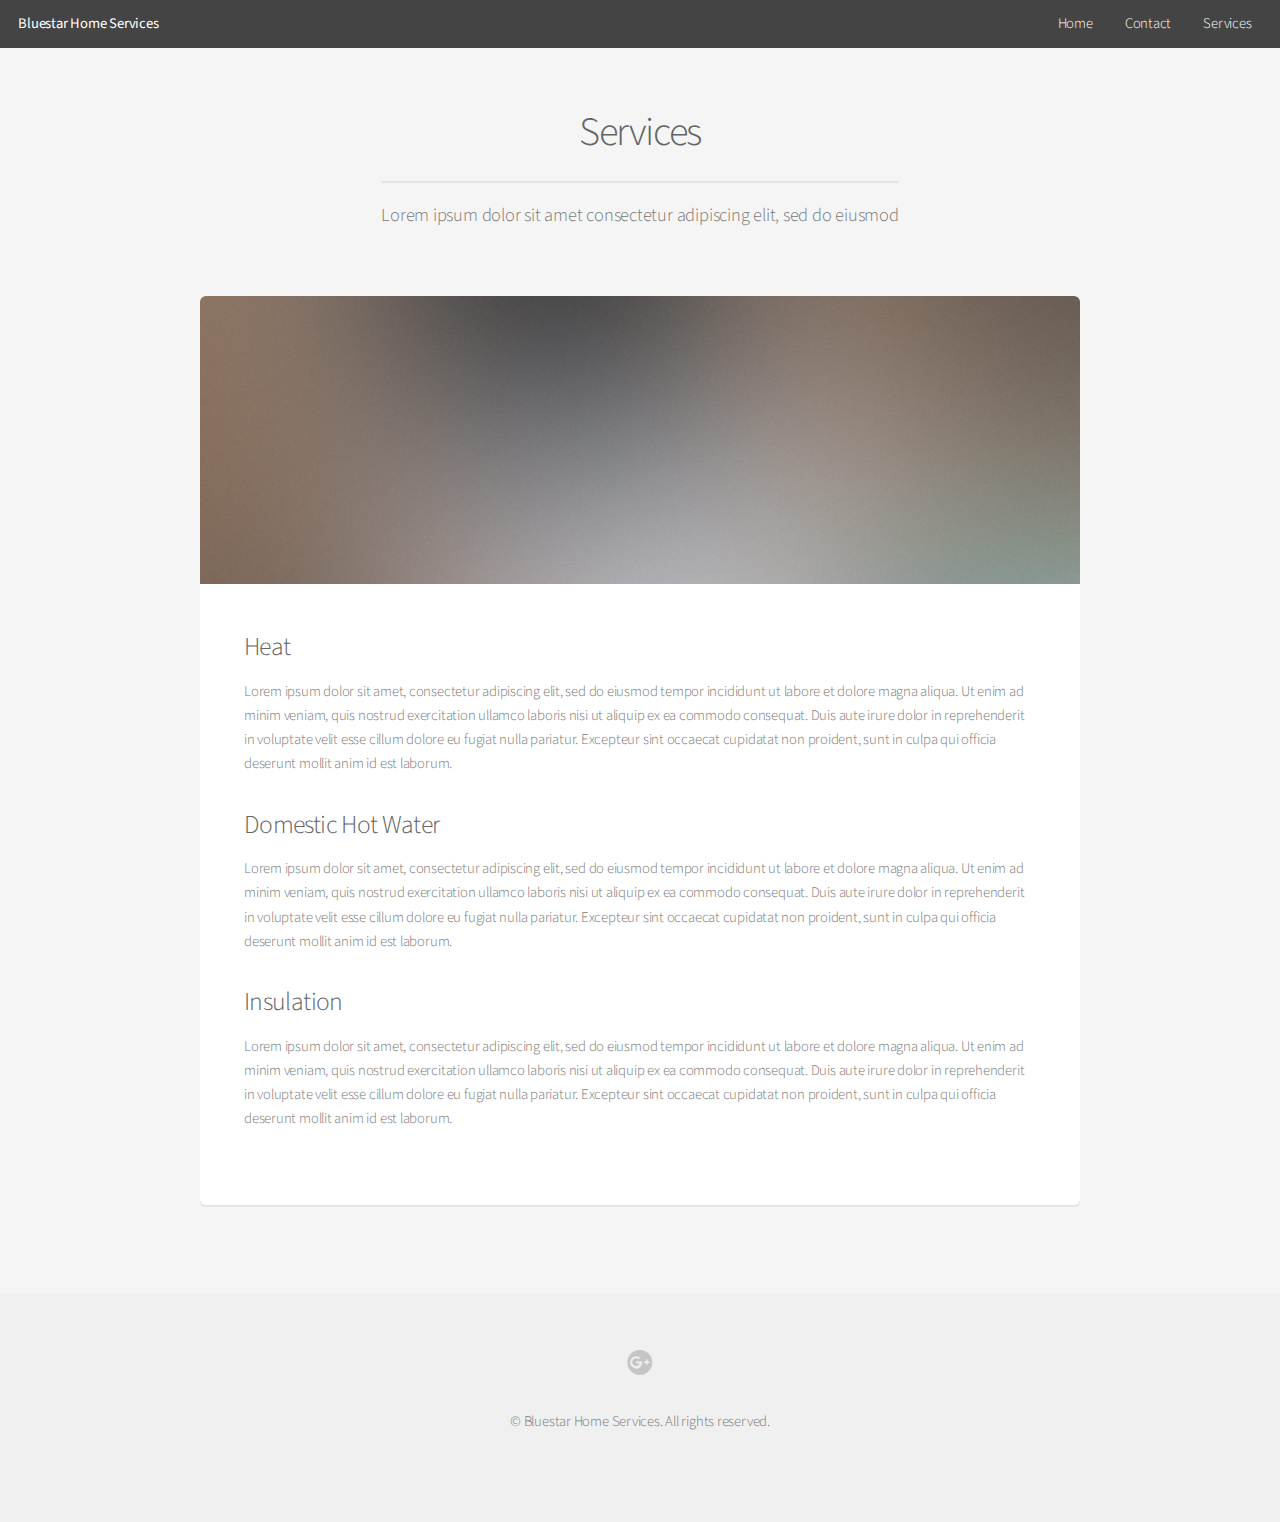
<file: services.html>
<!DOCTYPE HTML>
<html>
	<head>
		<title>Bluestar Home Services</title>
		<meta charset="utf-8" />
		<meta name="viewport" content="width=device-width, initial-scale=1, user-scalable=no" />
		<link rel="stylesheet" href="assets/css/main.css" />
	</head>
	<body class="is-preload">
		<div id="page-wrapper">

			<!-- Header -->
				<header id="header">
					<h1><a href="index.html">Bluestar Home Services</a></h1>
					<nav id="nav">
						<ul>
						<li><a href="index.html">Home</a></li>
						<li><a href="./contact.html">Contact</a></li>
						<li><a href="./services.html">Services</a></li>
							<li>
								<!-- <a href="#" class="icon solid fa-angle-down">Layouts</a>
								<ul>
									<li><a href="generic.html">Generic</a></li>
									<li><a href="contact.html">Contact</a></li>
									<li><a href="elements.html">Elements</a></li>
									<li>
										<a href="#">Submenu</a>
										<ul>
											<li><a href="#">Option One</a></li>
											<li><a href="#">Option Two</a></li>
											<li><a href="#">Option Three</a></li>
											<li><a href="#">Option Four</a></li>
										</ul>
									</li>
								</ul> -->
							</li>
							<!-- <li><a href="#" class="button">Sign Up</a></li> -->
						</ul>
					</nav>
				</header>

			<!-- Main -->
				<section id="main" class="container">
					<header>
						<h2>Services</h2>
						<p>Lorem ipsum dolor sit amet consectetur adipiscing elit, sed do eiusmod</p>
					</header>
					<div class="box">
						<span class="image featured"><img src="images/pic01.jpg" alt="" /></span>
						<h3>Heat</h3>
						<p>Lorem ipsum dolor sit amet, consectetur adipiscing elit, sed do eiusmod tempor incididunt ut labore et dolore magna aliqua. Ut enim ad minim veniam, quis nostrud exercitation ullamco laboris nisi ut aliquip ex ea commodo consequat. Duis aute irure dolor in reprehenderit in voluptate velit esse cillum dolore eu fugiat nulla pariatur. Excepteur sint occaecat cupidatat non proident, sunt in culpa qui officia deserunt mollit anim id est laborum.</p>
						<div class="row">
							<div class="row-6 row-12-mobilep">
								<h3>Domestic Hot Water</h3>
								<p>Lorem ipsum dolor sit amet, consectetur adipiscing elit, sed do eiusmod tempor incididunt ut labore et dolore magna aliqua. Ut enim ad minim veniam, quis nostrud exercitation ullamco laboris nisi ut aliquip ex ea commodo consequat. Duis aute irure dolor in reprehenderit in voluptate velit esse cillum dolore eu fugiat nulla pariatur. Excepteur sint occaecat cupidatat non proident, sunt in culpa qui officia deserunt mollit anim id est laborum.</p>
							</div>
							<div class="row-6 row-12-mobilep">
								<h3>Insulation</h3>
								<p>Lorem ipsum dolor sit amet, consectetur adipiscing elit, sed do eiusmod tempor incididunt ut labore et dolore magna aliqua. Ut enim ad minim veniam, quis nostrud exercitation ullamco laboris nisi ut aliquip ex ea commodo consequat. Duis aute irure dolor in reprehenderit in voluptate velit esse cillum dolore eu fugiat nulla pariatur. Excepteur sint occaecat cupidatat non proident, sunt in culpa qui officia deserunt mollit anim id est laborum.</p>
							</div>
						</div>
					</div>
				</section>

			<!-- Footer -->
				<footer id="footer">
					<ul class="icons">
						<!-- <li><a href="#" class="icon brands fa-twitter"><span class="label">Twitter</span></a></li>
						<li><a href="#" class="icon brands fa-facebook-f"><span class="label">Facebook</span></a></li>
						<li><a href="#" class="icon brands fa-instagram"><span class="label">Instagram</span></a></li>
						<li><a href="#" class="icon brands fa-github"><span class="label">Github</span></a></li>
						<li><a href="#" class="icon brands fa-dribbble"><span class="label">Dribbble</span></a></li> -->
						<li><a href="https://www.google.com/search?q=greenstar+home+services&rlz=1C1RXQR_enUS1030US1030&oq=greens&gs_lcrp=EgZjaHJvbWUqBggAEEUYOzIGCAAQRRg7Mg0IARAuGK8BGMcBGIAEMgwIAhBFGDkYsQMYgAQyBggDEEUYQDIGCAQQRRg8MgYIBRBFGEEyBggGEEUYPTIGCAcQRRhB0gEIMTM0NmowajeoAgCwAgA&sourceid=chrome&ie=UTF-8#lrd=0x89d375f1afd2e2b9:0xed0e14de6a356994,1,,,," class="icon brands fa-google-plus"><span class="label">Google+</span></a></li>
					</ul>
						<li>&copy; Bluestar Home Services. All rights reserved.</li>
					</ul>
				</footer>

		</div>

		<!-- Scripts -->
			<script src="assets/js/jquery.min.js"></script>
			<script src="assets/js/jquery.dropotron.min.js"></script>
			<script src="assets/js/jquery.scrollex.min.js"></script>
			<script src="assets/js/browser.min.js"></script>
			<script src="assets/js/breakpoints.min.js"></script>
			<script src="assets/js/util.js"></script>
			<script src="assets/js/main.js"></script>

	</body>
</html>
</file>
<file: assets/css/main.css>
@import url("fontawesome-all.min.css");
@import url("https://fonts.googleapis.com/css?family=Source+Sans+Pro:300,400,300italic,400italic");

/*
	Alpha by HTML5 UP
	html5up.net | @ajlkn
	Free for personal and commercial use under the CCA 3.0 license (html5up.net/license)
*/

/* Reset */

/* Based on meyerweb.com/eric/tools/css/reset (v2.0 | 20110126 | License: public domain) */

	html, body, div, span, applet, object,
	iframe, h1, h2, h3, h4, h5, h6, p, blockquote,
	pre, a, abbr, acronym, address, big, cite,
	code, del, dfn, em, img, ins, kbd, q, s, samp,
	small, strike, strong, sub, sup, tt, var, b,
	u, i, center, dl, dt, dd, ol, ul, li, fieldset,
	form, label, legend, table, caption, tbody,
	tfoot, thead, tr, th, td, article, aside,
	canvas, details, embed, figure, figcaption,
	footer, header, hgroup, menu, nav, output, ruby,
	section, summary, time, mark, audio, video {
		margin: 0;
		padding: 0;
		border: 0;
		font-size: 100%;
		font: inherit;
		vertical-align: baseline;
	}

	article, aside, details, figcaption, figure,
	footer, header, hgroup, menu, nav, section {
		display: block;
	}

	body {
		line-height: 1;
	}

	ol, ul {
		list-style: none;
	}

	blockquote, q {
		quotes: none;
	}

		blockquote:before, blockquote:after, q:before, q:after {
			content: '';
			content: none;
		}

	table {
		border-collapse: collapse;
		border-spacing: 0;
	}

	body {
		-webkit-text-size-adjust: none;
	}

	mark {
		background-color: transparent;
		color: inherit;
	}

	input::-moz-focus-inner {
		border: 0;
		padding: 0;
	}

	input, select, textarea {
		-moz-appearance: none;
		-webkit-appearance: none;
		-ms-appearance: none;
		appearance: none;
	}

/* Basic */

	@-ms-viewport {
		width: device-width;
	}

	body {
		-ms-overflow-style: scrollbar;
	}

	@media screen and (max-width: 480px) {

		html, body {
			min-width: 320px;
		}

	}

	html {
		box-sizing: border-box;
	}

	*, *:before, *:after {
		box-sizing: inherit;
	}

	body {
		background: #f5f5f5;
	}

	body, input, select, textarea {
		color: #777;
		font-family: "Source Sans Pro", sans-serif;
		font-size: 16pt;
		font-weight: 300;
		line-height: 1.65em;
		letter-spacing: -0.015em;
	}

	a {
		-moz-transition: color 0.2s ease-in-out, border-bottom-color 0.2s ease-in-out;
		-webkit-transition: color 0.2s ease-in-out, border-bottom-color 0.2s ease-in-out;
		-ms-transition: color 0.2s ease-in-out, border-bottom-color 0.2s ease-in-out;
		transition: color 0.2s ease-in-out, border-bottom-color 0.2s ease-in-out;
		border-bottom: dotted 1px;
		color: #e89980;
		text-decoration: none;
	}

		a:hover {
			border-bottom-color: transparent;
		}

	strong, b {
		color: #646464;
		font-weight: 400;
	}

	em, i {
		font-style: italic;
	}

	p {
		margin: 0 0 2em 0;
	}

	h1, h2, h3, h4, h5, h6 {
		color: #646464;
		font-weight: 300;
		line-height: 1em;
		margin: 0 0 0.5em 0;
	}

		h1 a, h2 a, h3 a, h4 a, h5 a, h6 a {
			color: inherit;
			text-decoration: none;
		}

	h2 {
		font-size: 2.25em;
		line-height: 1.5em;
		letter-spacing: -0.035em;
	}

	h3 {
		font-size: 1.75em;
		line-height: 1.5em;
		letter-spacing: -0.025em;
	}

	h4 {
		font-size: 1.1em;
		line-height: 1.5em;
		letter-spacing: 0;
	}

	h5 {
		font-size: 0.9em;
		line-height: 1.5em;
		letter-spacing: 0;
	}

	h6 {
		font-size: 0.7em;
		line-height: 1.5em;
		letter-spacing: 0;
	}

	sub {
		font-size: 0.8em;
		position: relative;
		top: 0.5em;
	}

	sup {
		font-size: 0.8em;
		position: relative;
		top: -0.5em;
	}

	hr {
		border: 0;
		border-bottom: solid 2px #e5e5e5;
		margin: 2em 0;
	}

		hr.major {
			margin: 3em 0;
		}

	blockquote {
		border-left: solid 4px #e5e5e5;
		font-style: italic;
		margin: 0 0 2em 0;
		padding: 0.5em 0 0.5em 2em;
	}

	pre {
		-webkit-overflow-scrolling: touch;
		background: #f8f8f8;
		border-radius: 6px;
		border: solid 1px #e5e5e5;
		font-family: monospace;
		font-size: 0.9em;
		line-height: 1.75em;
		margin: 0 0 2em 0;
		overflow-x: auto;
		padding: 1em 1.5em;
	}

	code {
		background: #f8f8f8;
		border-radius: 6px;
		border: solid 1px #e5e5e5;
		font-family: monospace;
		font-size: 0.9em;
		margin: 0 0.25em;
		padding: 0.25em 0.65em;
	}

	.align-left {
		text-align: left;
	}

	.align-center {
		text-align: center;
	}

	.align-right {
		text-align: right;
	}

/* Row */

	.row {
		display: flex;
		flex-wrap: wrap;
		box-sizing: border-box;
		align-items: stretch;
	}

		.row > * {
			box-sizing: border-box;
		}

		.row.gtr-uniform > * > :last-child {
			margin-bottom: 0;
		}

		.row.aln-left {
			justify-content: flex-start;
		}

		.row.aln-center {
			justify-content: center;
		}

		.row.aln-right {
			justify-content: flex-end;
		}

		.row.aln-top {
			align-items: flex-start;
		}

		.row.aln-middle {
			align-items: center;
		}

		.row.aln-bottom {
			align-items: flex-end;
		}

		.row > .imp {
			order: -1;
		}

		.row > .col-1 {
			width: 8.33333%;
		}

		.row > .off-1 {
			margin-left: 8.33333%;
		}

		.row > .col-2 {
			width: 16.66667%;
		}

		.row > .off-2 {
			margin-left: 16.66667%;
		}

		.row > .col-3 {
			width: 25%;
		}

		.row > .off-3 {
			margin-left: 25%;
		}

		.row > .col-4 {
			width: 33.33333%;
		}

		.row > .off-4 {
			margin-left: 33.33333%;
		}

		.row > .col-5 {
			width: 41.66667%;
		}

		.row > .off-5 {
			margin-left: 41.66667%;
		}

		.row > .col-6 {
			width: 50%;
		}

		.row > .off-6 {
			margin-left: 50%;
		}

		.row > .col-7 {
			width: 58.33333%;
		}

		.row > .off-7 {
			margin-left: 58.33333%;
		}

		.row > .col-8 {
			width: 66.66667%;
		}

		.row > .off-8 {
			margin-left: 66.66667%;
		}

		.row > .col-9 {
			width: 75%;
		}

		.row > .off-9 {
			margin-left: 75%;
		}

		.row > .col-10 {
			width: 83.33333%;
		}

		.row > .off-10 {
			margin-left: 83.33333%;
		}

		.row > .col-11 {
			width: 91.66667%;
		}

		.row > .off-11 {
			margin-left: 91.66667%;
		}

		.row > .col-12 {
			width: 100%;
		}

		.row > .off-12 {
			margin-left: 100%;
		}

		.row.gtr-0 {
			margin-top: 0;
			margin-left: 0em;
		}

			.row.gtr-0 > * {
				padding: 0 0 0 0em;
			}

			.row.gtr-0.gtr-uniform {
				margin-top: 0em;
			}

				.row.gtr-0.gtr-uniform > * {
					padding-top: 0em;
				}

		.row.gtr-25 {
			margin-top: 0;
			margin-left: -0.5em;
		}

			.row.gtr-25 > * {
				padding: 0 0 0 0.5em;
			}

			.row.gtr-25.gtr-uniform {
				margin-top: -0.5em;
			}

				.row.gtr-25.gtr-uniform > * {
					padding-top: 0.5em;
				}

		.row.gtr-50 {
			margin-top: 0;
			margin-left: -1em;
		}

			.row.gtr-50 > * {
				padding: 0 0 0 1em;
			}

			.row.gtr-50.gtr-uniform {
				margin-top: -1em;
			}

				.row.gtr-50.gtr-uniform > * {
					padding-top: 1em;
				}

		.row {
			margin-top: 0;
			margin-left: -2em;
		}

			.row > * {
				padding: 0 0 0 2em;
			}

			.row.gtr-uniform {
				margin-top: -2em;
			}

				.row.gtr-uniform > * {
					padding-top: 2em;
				}

		.row.gtr-150 {
			margin-top: 0;
			margin-left: -3em;
		}

			.row.gtr-150 > * {
				padding: 0 0 0 3em;
			}

			.row.gtr-150.gtr-uniform {
				margin-top: -3em;
			}

				.row.gtr-150.gtr-uniform > * {
					padding-top: 3em;
				}

		.row.gtr-200 {
			margin-top: 0;
			margin-left: -4em;
		}

			.row.gtr-200 > * {
				padding: 0 0 0 4em;
			}

			.row.gtr-200.gtr-uniform {
				margin-top: -4em;
			}

				.row.gtr-200.gtr-uniform > * {
					padding-top: 4em;
				}

		@media screen and (max-width: 1680px) {

			.row {
				display: flex;
				flex-wrap: wrap;
				box-sizing: border-box;
				align-items: stretch;
			}

				.row > * {
					box-sizing: border-box;
				}

				.row.gtr-uniform > * > :last-child {
					margin-bottom: 0;
				}

				.row.aln-left {
					justify-content: flex-start;
				}

				.row.aln-center {
					justify-content: center;
				}

				.row.aln-right {
					justify-content: flex-end;
				}

				.row.aln-top {
					align-items: flex-start;
				}

				.row.aln-middle {
					align-items: center;
				}

				.row.aln-bottom {
					align-items: flex-end;
				}

				.row > .imp-wide {
					order: -1;
				}

				.row > .col-1-wide {
					width: 8.33333%;
				}

				.row > .off-1-wide {
					margin-left: 8.33333%;
				}

				.row > .col-2-wide {
					width: 16.66667%;
				}

				.row > .off-2-wide {
					margin-left: 16.66667%;
				}

				.row > .col-3-wide {
					width: 25%;
				}

				.row > .off-3-wide {
					margin-left: 25%;
				}

				.row > .col-4-wide {
					width: 33.33333%;
				}

				.row > .off-4-wide {
					margin-left: 33.33333%;
				}

				.row > .col-5-wide {
					width: 41.66667%;
				}

				.row > .off-5-wide {
					margin-left: 41.66667%;
				}

				.row > .col-6-wide {
					width: 50%;
				}

				.row > .off-6-wide {
					margin-left: 50%;
				}

				.row > .col-7-wide {
					width: 58.33333%;
				}

				.row > .off-7-wide {
					margin-left: 58.33333%;
				}

				.row > .col-8-wide {
					width: 66.66667%;
				}

				.row > .off-8-wide {
					margin-left: 66.66667%;
				}

				.row > .col-9-wide {
					width: 75%;
				}

				.row > .off-9-wide {
					margin-left: 75%;
				}

				.row > .col-10-wide {
					width: 83.33333%;
				}

				.row > .off-10-wide {
					margin-left: 83.33333%;
				}

				.row > .col-11-wide {
					width: 91.66667%;
				}

				.row > .off-11-wide {
					margin-left: 91.66667%;
				}

				.row > .col-12-wide {
					width: 100%;
				}

				.row > .off-12-wide {
					margin-left: 100%;
				}

				.row.gtr-0 {
					margin-top: 0;
					margin-left: 0em;
				}

					.row.gtr-0 > * {
						padding: 0 0 0 0em;
					}

					.row.gtr-0.gtr-uniform {
						margin-top: 0em;
					}

						.row.gtr-0.gtr-uniform > * {
							padding-top: 0em;
						}

				.row.gtr-25 {
					margin-top: 0;
					margin-left: -0.5em;
				}

					.row.gtr-25 > * {
						padding: 0 0 0 0.5em;
					}

					.row.gtr-25.gtr-uniform {
						margin-top: -0.5em;
					}

						.row.gtr-25.gtr-uniform > * {
							padding-top: 0.5em;
						}

				.row.gtr-50 {
					margin-top: 0;
					margin-left: -1em;
				}

					.row.gtr-50 > * {
						padding: 0 0 0 1em;
					}

					.row.gtr-50.gtr-uniform {
						margin-top: -1em;
					}

						.row.gtr-50.gtr-uniform > * {
							padding-top: 1em;
						}

				.row {
					margin-top: 0;
					margin-left: -2em;
				}

					.row > * {
						padding: 0 0 0 2em;
					}

					.row.gtr-uniform {
						margin-top: -2em;
					}

						.row.gtr-uniform > * {
							padding-top: 2em;
						}

				.row.gtr-150 {
					margin-top: 0;
					margin-left: -3em;
				}

					.row.gtr-150 > * {
						padding: 0 0 0 3em;
					}

					.row.gtr-150.gtr-uniform {
						margin-top: -3em;
					}

						.row.gtr-150.gtr-uniform > * {
							padding-top: 3em;
						}

				.row.gtr-200 {
					margin-top: 0;
					margin-left: -4em;
				}

					.row.gtr-200 > * {
						padding: 0 0 0 4em;
					}

					.row.gtr-200.gtr-uniform {
						margin-top: -4em;
					}

						.row.gtr-200.gtr-uniform > * {
							padding-top: 4em;
						}

		}

		@media screen and (max-width: 1280px) {

			.row {
				display: flex;
				flex-wrap: wrap;
				box-sizing: border-box;
				align-items: stretch;
			}

				.row > * {
					box-sizing: border-box;
				}

				.row.gtr-uniform > * > :last-child {
					margin-bottom: 0;
				}

				.row.aln-left {
					justify-content: flex-start;
				}

				.row.aln-center {
					justify-content: center;
				}

				.row.aln-right {
					justify-content: flex-end;
				}

				.row.aln-top {
					align-items: flex-start;
				}

				.row.aln-middle {
					align-items: center;
				}

				.row.aln-bottom {
					align-items: flex-end;
				}

				.row > .imp-normal {
					order: -1;
				}

				.row > .col-1-normal {
					width: 8.33333%;
				}

				.row > .off-1-normal {
					margin-left: 8.33333%;
				}

				.row > .col-2-normal {
					width: 16.66667%;
				}

				.row > .off-2-normal {
					margin-left: 16.66667%;
				}

				.row > .col-3-normal {
					width: 25%;
				}

				.row > .off-3-normal {
					margin-left: 25%;
				}

				.row > .col-4-normal {
					width: 33.33333%;
				}

				.row > .off-4-normal {
					margin-left: 33.33333%;
				}

				.row > .col-5-normal {
					width: 41.66667%;
				}

				.row > .off-5-normal {
					margin-left: 41.66667%;
				}

				.row > .col-6-normal {
					width: 50%;
				}

				.row > .off-6-normal {
					margin-left: 50%;
				}

				.row > .col-7-normal {
					width: 58.33333%;
				}

				.row > .off-7-normal {
					margin-left: 58.33333%;
				}

				.row > .col-8-normal {
					width: 66.66667%;
				}

				.row > .off-8-normal {
					margin-left: 66.66667%;
				}

				.row > .col-9-normal {
					width: 75%;
				}

				.row > .off-9-normal {
					margin-left: 75%;
				}

				.row > .col-10-normal {
					width: 83.33333%;
				}

				.row > .off-10-normal {
					margin-left: 83.33333%;
				}

				.row > .col-11-normal {
					width: 91.66667%;
				}

				.row > .off-11-normal {
					margin-left: 91.66667%;
				}

				.row > .col-12-normal {
					width: 100%;
				}

				.row > .off-12-normal {
					margin-left: 100%;
				}

				.row.gtr-0 {
					margin-top: 0;
					margin-left: 0em;
				}

					.row.gtr-0 > * {
						padding: 0 0 0 0em;
					}

					.row.gtr-0.gtr-uniform {
						margin-top: 0em;
					}

						.row.gtr-0.gtr-uniform > * {
							padding-top: 0em;
						}

				.row.gtr-25 {
					margin-top: 0;
					margin-left: -0.5em;
				}

					.row.gtr-25 > * {
						padding: 0 0 0 0.5em;
					}

					.row.gtr-25.gtr-uniform {
						margin-top: -0.5em;
					}

						.row.gtr-25.gtr-uniform > * {
							padding-top: 0.5em;
						}

				.row.gtr-50 {
					margin-top: 0;
					margin-left: -1em;
				}

					.row.gtr-50 > * {
						padding: 0 0 0 1em;
					}

					.row.gtr-50.gtr-uniform {
						margin-top: -1em;
					}

						.row.gtr-50.gtr-uniform > * {
							padding-top: 1em;
						}

				.row {
					margin-top: 0;
					margin-left: -2em;
				}

					.row > * {
						padding: 0 0 0 2em;
					}

					.row.gtr-uniform {
						margin-top: -2em;
					}

						.row.gtr-uniform > * {
							padding-top: 2em;
						}

				.row.gtr-150 {
					margin-top: 0;
					margin-left: -3em;
				}

					.row.gtr-150 > * {
						padding: 0 0 0 3em;
					}

					.row.gtr-150.gtr-uniform {
						margin-top: -3em;
					}

						.row.gtr-150.gtr-uniform > * {
							padding-top: 3em;
						}

				.row.gtr-200 {
					margin-top: 0;
					margin-left: -4em;
				}

					.row.gtr-200 > * {
						padding: 0 0 0 4em;
					}

					.row.gtr-200.gtr-uniform {
						margin-top: -4em;
					}

						.row.gtr-200.gtr-uniform > * {
							padding-top: 4em;
						}

		}

		@media screen and (max-width: 980px) {

			.row {
				display: flex;
				flex-wrap: wrap;
				box-sizing: border-box;
				align-items: stretch;
			}

				.row > * {
					box-sizing: border-box;
				}

				.row.gtr-uniform > * > :last-child {
					margin-bottom: 0;
				}

				.row.aln-left {
					justify-content: flex-start;
				}

				.row.aln-center {
					justify-content: center;
				}

				.row.aln-right {
					justify-content: flex-end;
				}

				.row.aln-top {
					align-items: flex-start;
				}

				.row.aln-middle {
					align-items: center;
				}

				.row.aln-bottom {
					align-items: flex-end;
				}

				.row > .imp-narrow {
					order: -1;
				}

				.row > .col-1-narrow {
					width: 8.33333%;
				}

				.row > .off-1-narrow {
					margin-left: 8.33333%;
				}

				.row > .col-2-narrow {
					width: 16.66667%;
				}

				.row > .off-2-narrow {
					margin-left: 16.66667%;
				}

				.row > .col-3-narrow {
					width: 25%;
				}

				.row > .off-3-narrow {
					margin-left: 25%;
				}

				.row > .col-4-narrow {
					width: 33.33333%;
				}

				.row > .off-4-narrow {
					margin-left: 33.33333%;
				}

				.row > .col-5-narrow {
					width: 41.66667%;
				}

				.row > .off-5-narrow {
					margin-left: 41.66667%;
				}

				.row > .col-6-narrow {
					width: 50%;
				}

				.row > .off-6-narrow {
					margin-left: 50%;
				}

				.row > .col-7-narrow {
					width: 58.33333%;
				}

				.row > .off-7-narrow {
					margin-left: 58.33333%;
				}

				.row > .col-8-narrow {
					width: 66.66667%;
				}

				.row > .off-8-narrow {
					margin-left: 66.66667%;
				}

				.row > .col-9-narrow {
					width: 75%;
				}

				.row > .off-9-narrow {
					margin-left: 75%;
				}

				.row > .col-10-narrow {
					width: 83.33333%;
				}

				.row > .off-10-narrow {
					margin-left: 83.33333%;
				}

				.row > .col-11-narrow {
					width: 91.66667%;
				}

				.row > .off-11-narrow {
					margin-left: 91.66667%;
				}

				.row > .col-12-narrow {
					width: 100%;
				}

				.row > .off-12-narrow {
					margin-left: 100%;
				}

				.row.gtr-0 {
					margin-top: 0;
					margin-left: 0em;
				}

					.row.gtr-0 > * {
						padding: 0 0 0 0em;
					}

					.row.gtr-0.gtr-uniform {
						margin-top: 0em;
					}

						.row.gtr-0.gtr-uniform > * {
							padding-top: 0em;
						}

				.row.gtr-25 {
					margin-top: 0;
					margin-left: -0.5em;
				}

					.row.gtr-25 > * {
						padding: 0 0 0 0.5em;
					}

					.row.gtr-25.gtr-uniform {
						margin-top: -0.5em;
					}

						.row.gtr-25.gtr-uniform > * {
							padding-top: 0.5em;
						}

				.row.gtr-50 {
					margin-top: 0;
					margin-left: -1em;
				}

					.row.gtr-50 > * {
						padding: 0 0 0 1em;
					}

					.row.gtr-50.gtr-uniform {
						margin-top: -1em;
					}

						.row.gtr-50.gtr-uniform > * {
							padding-top: 1em;
						}

				.row {
					margin-top: 0;
					margin-left: -2em;
				}

					.row > * {
						padding: 0 0 0 2em;
					}

					.row.gtr-uniform {
						margin-top: -2em;
					}

						.row.gtr-uniform > * {
							padding-top: 2em;
						}

				.row.gtr-150 {
					margin-top: 0;
					margin-left: -3em;
				}

					.row.gtr-150 > * {
						padding: 0 0 0 3em;
					}

					.row.gtr-150.gtr-uniform {
						margin-top: -3em;
					}

						.row.gtr-150.gtr-uniform > * {
							padding-top: 3em;
						}

				.row.gtr-200 {
					margin-top: 0;
					margin-left: -4em;
				}

					.row.gtr-200 > * {
						padding: 0 0 0 4em;
					}

					.row.gtr-200.gtr-uniform {
						margin-top: -4em;
					}

						.row.gtr-200.gtr-uniform > * {
							padding-top: 4em;
						}

		}

		@media screen and (max-width: 840px) {

			.row {
				display: flex;
				flex-wrap: wrap;
				box-sizing: border-box;
				align-items: stretch;
			}

				.row > * {
					box-sizing: border-box;
				}

				.row.gtr-uniform > * > :last-child {
					margin-bottom: 0;
				}

				.row.aln-left {
					justify-content: flex-start;
				}

				.row.aln-center {
					justify-content: center;
				}

				.row.aln-right {
					justify-content: flex-end;
				}

				.row.aln-top {
					align-items: flex-start;
				}

				.row.aln-middle {
					align-items: center;
				}

				.row.aln-bottom {
					align-items: flex-end;
				}

				.row > .imp-narrower {
					order: -1;
				}

				.row > .col-1-narrower {
					width: 8.33333%;
				}

				.row > .off-1-narrower {
					margin-left: 8.33333%;
				}

				.row > .col-2-narrower {
					width: 16.66667%;
				}

				.row > .off-2-narrower {
					margin-left: 16.66667%;
				}

				.row > .col-3-narrower {
					width: 25%;
				}

				.row > .off-3-narrower {
					margin-left: 25%;
				}

				.row > .col-4-narrower {
					width: 33.33333%;
				}

				.row > .off-4-narrower {
					margin-left: 33.33333%;
				}

				.row > .col-5-narrower {
					width: 41.66667%;
				}

				.row > .off-5-narrower {
					margin-left: 41.66667%;
				}

				.row > .col-6-narrower {
					width: 50%;
				}

				.row > .off-6-narrower {
					margin-left: 50%;
				}

				.row > .col-7-narrower {
					width: 58.33333%;
				}

				.row > .off-7-narrower {
					margin-left: 58.33333%;
				}

				.row > .col-8-narrower {
					width: 66.66667%;
				}

				.row > .off-8-narrower {
					margin-left: 66.66667%;
				}

				.row > .col-9-narrower {
					width: 75%;
				}

				.row > .off-9-narrower {
					margin-left: 75%;
				}

				.row > .col-10-narrower {
					width: 83.33333%;
				}

				.row > .off-10-narrower {
					margin-left: 83.33333%;
				}

				.row > .col-11-narrower {
					width: 91.66667%;
				}

				.row > .off-11-narrower {
					margin-left: 91.66667%;
				}

				.row > .col-12-narrower {
					width: 100%;
				}

				.row > .off-12-narrower {
					margin-left: 100%;
				}

				.row.gtr-0 {
					margin-top: 0;
					margin-left: 0em;
				}

					.row.gtr-0 > * {
						padding: 0 0 0 0em;
					}

					.row.gtr-0.gtr-uniform {
						margin-top: 0em;
					}

						.row.gtr-0.gtr-uniform > * {
							padding-top: 0em;
						}

				.row.gtr-25 {
					margin-top: 0;
					margin-left: -0.5em;
				}

					.row.gtr-25 > * {
						padding: 0 0 0 0.5em;
					}

					.row.gtr-25.gtr-uniform {
						margin-top: -0.5em;
					}

						.row.gtr-25.gtr-uniform > * {
							padding-top: 0.5em;
						}

				.row.gtr-50 {
					margin-top: 0;
					margin-left: -1em;
				}

					.row.gtr-50 > * {
						padding: 0 0 0 1em;
					}

					.row.gtr-50.gtr-uniform {
						margin-top: -1em;
					}

						.row.gtr-50.gtr-uniform > * {
							padding-top: 1em;
						}

				.row {
					margin-top: 0;
					margin-left: -2em;
				}

					.row > * {
						padding: 0 0 0 2em;
					}

					.row.gtr-uniform {
						margin-top: -2em;
					}

						.row.gtr-uniform > * {
							padding-top: 2em;
						}

				.row.gtr-150 {
					margin-top: 0;
					margin-left: -3em;
				}

					.row.gtr-150 > * {
						padding: 0 0 0 3em;
					}

					.row.gtr-150.gtr-uniform {
						margin-top: -3em;
					}

						.row.gtr-150.gtr-uniform > * {
							padding-top: 3em;
						}

				.row.gtr-200 {
					margin-top: 0;
					margin-left: -4em;
				}

					.row.gtr-200 > * {
						padding: 0 0 0 4em;
					}

					.row.gtr-200.gtr-uniform {
						margin-top: -4em;
					}

						.row.gtr-200.gtr-uniform > * {
							padding-top: 4em;
						}

		}

		@media screen and (max-width: 736px) {

			.row {
				display: flex;
				flex-wrap: wrap;
				box-sizing: border-box;
				align-items: stretch;
			}

				.row > * {
					box-sizing: border-box;
				}

				.row.gtr-uniform > * > :last-child {
					margin-bottom: 0;
				}

				.row.aln-left {
					justify-content: flex-start;
				}

				.row.aln-center {
					justify-content: center;
				}

				.row.aln-right {
					justify-content: flex-end;
				}

				.row.aln-top {
					align-items: flex-start;
				}

				.row.aln-middle {
					align-items: center;
				}

				.row.aln-bottom {
					align-items: flex-end;
				}

				.row > .imp-mobile {
					order: -1;
				}

				.row > .col-1-mobile {
					width: 8.33333%;
				}

				.row > .off-1-mobile {
					margin-left: 8.33333%;
				}

				.row > .col-2-mobile {
					width: 16.66667%;
				}

				.row > .off-2-mobile {
					margin-left: 16.66667%;
				}

				.row > .col-3-mobile {
					width: 25%;
				}

				.row > .off-3-mobile {
					margin-left: 25%;
				}

				.row > .col-4-mobile {
					width: 33.33333%;
				}

				.row > .off-4-mobile {
					margin-left: 33.33333%;
				}

				.row > .col-5-mobile {
					width: 41.66667%;
				}

				.row > .off-5-mobile {
					margin-left: 41.66667%;
				}

				.row > .col-6-mobile {
					width: 50%;
				}

				.row > .off-6-mobile {
					margin-left: 50%;
				}

				.row > .col-7-mobile {
					width: 58.33333%;
				}

				.row > .off-7-mobile {
					margin-left: 58.33333%;
				}

				.row > .col-8-mobile {
					width: 66.66667%;
				}

				.row > .off-8-mobile {
					margin-left: 66.66667%;
				}

				.row > .col-9-mobile {
					width: 75%;
				}

				.row > .off-9-mobile {
					margin-left: 75%;
				}

				.row > .col-10-mobile {
					width: 83.33333%;
				}

				.row > .off-10-mobile {
					margin-left: 83.33333%;
				}

				.row > .col-11-mobile {
					width: 91.66667%;
				}

				.row > .off-11-mobile {
					margin-left: 91.66667%;
				}

				.row > .col-12-mobile {
					width: 100%;
				}

				.row > .off-12-mobile {
					margin-left: 100%;
				}

				.row.gtr-0 {
					margin-top: 0;
					margin-left: 0em;
				}

					.row.gtr-0 > * {
						padding: 0 0 0 0em;
					}

					.row.gtr-0.gtr-uniform {
						margin-top: 0em;
					}

						.row.gtr-0.gtr-uniform > * {
							padding-top: 0em;
						}

				.row.gtr-25 {
					margin-top: 0;
					margin-left: -0.5em;
				}

					.row.gtr-25 > * {
						padding: 0 0 0 0.5em;
					}

					.row.gtr-25.gtr-uniform {
						margin-top: -0.5em;
					}

						.row.gtr-25.gtr-uniform > * {
							padding-top: 0.5em;
						}

				.row.gtr-50 {
					margin-top: 0;
					margin-left: -1em;
				}

					.row.gtr-50 > * {
						padding: 0 0 0 1em;
					}

					.row.gtr-50.gtr-uniform {
						margin-top: -1em;
					}

						.row.gtr-50.gtr-uniform > * {
							padding-top: 1em;
						}

				.row {
					margin-top: 0;
					margin-left: -2em;
				}

					.row > * {
						padding: 0 0 0 2em;
					}

					.row.gtr-uniform {
						margin-top: -2em;
					}

						.row.gtr-uniform > * {
							padding-top: 2em;
						}

				.row.gtr-150 {
					margin-top: 0;
					margin-left: -3em;
				}

					.row.gtr-150 > * {
						padding: 0 0 0 3em;
					}

					.row.gtr-150.gtr-uniform {
						margin-top: -3em;
					}

						.row.gtr-150.gtr-uniform > * {
							padding-top: 3em;
						}

				.row.gtr-200 {
					margin-top: 0;
					margin-left: -4em;
				}

					.row.gtr-200 > * {
						padding: 0 0 0 4em;
					}

					.row.gtr-200.gtr-uniform {
						margin-top: -4em;
					}

						.row.gtr-200.gtr-uniform > * {
							padding-top: 4em;
						}

		}

		@media screen and (max-width: 480px) {

			.row {
				display: flex;
				flex-wrap: wrap;
				box-sizing: border-box;
				align-items: stretch;
			}

				.row > * {
					box-sizing: border-box;
				}

				.row.gtr-uniform > * > :last-child {
					margin-bottom: 0;
				}

				.row.aln-left {
					justify-content: flex-start;
				}

				.row.aln-center {
					justify-content: center;
				}

				.row.aln-right {
					justify-content: flex-end;
				}

				.row.aln-top {
					align-items: flex-start;
				}

				.row.aln-middle {
					align-items: center;
				}

				.row.aln-bottom {
					align-items: flex-end;
				}

				.row > .imp-mobilep {
					order: -1;
				}

				.row > .col-1-mobilep {
					width: 8.33333%;
				}

				.row > .off-1-mobilep {
					margin-left: 8.33333%;
				}

				.row > .col-2-mobilep {
					width: 16.66667%;
				}

				.row > .off-2-mobilep {
					margin-left: 16.66667%;
				}

				.row > .col-3-mobilep {
					width: 25%;
				}

				.row > .off-3-mobilep {
					margin-left: 25%;
				}

				.row > .col-4-mobilep {
					width: 33.33333%;
				}

				.row > .off-4-mobilep {
					margin-left: 33.33333%;
				}

				.row > .col-5-mobilep {
					width: 41.66667%;
				}

				.row > .off-5-mobilep {
					margin-left: 41.66667%;
				}

				.row > .col-6-mobilep {
					width: 50%;
				}

				.row > .off-6-mobilep {
					margin-left: 50%;
				}

				.row > .col-7-mobilep {
					width: 58.33333%;
				}

				.row > .off-7-mobilep {
					margin-left: 58.33333%;
				}

				.row > .col-8-mobilep {
					width: 66.66667%;
				}

				.row > .off-8-mobilep {
					margin-left: 66.66667%;
				}

				.row > .col-9-mobilep {
					width: 75%;
				}

				.row > .off-9-mobilep {
					margin-left: 75%;
				}

				.row > .col-10-mobilep {
					width: 83.33333%;
				}

				.row > .off-10-mobilep {
					margin-left: 83.33333%;
				}

				.row > .col-11-mobilep {
					width: 91.66667%;
				}

				.row > .off-11-mobilep {
					margin-left: 91.66667%;
				}

				.row > .col-12-mobilep {
					width: 100%;
				}

				.row > .off-12-mobilep {
					margin-left: 100%;
				}

				.row.gtr-0 {
					margin-top: 0;
					margin-left: 0em;
				}

					.row.gtr-0 > * {
						padding: 0 0 0 0em;
					}

					.row.gtr-0.gtr-uniform {
						margin-top: 0em;
					}

						.row.gtr-0.gtr-uniform > * {
							padding-top: 0em;
						}

				.row.gtr-25 {
					margin-top: 0;
					margin-left: -0.5em;
				}

					.row.gtr-25 > * {
						padding: 0 0 0 0.5em;
					}

					.row.gtr-25.gtr-uniform {
						margin-top: -0.5em;
					}

						.row.gtr-25.gtr-uniform > * {
							padding-top: 0.5em;
						}

				.row.gtr-50 {
					margin-top: 0;
					margin-left: -1em;
				}

					.row.gtr-50 > * {
						padding: 0 0 0 1em;
					}

					.row.gtr-50.gtr-uniform {
						margin-top: -1em;
					}

						.row.gtr-50.gtr-uniform > * {
							padding-top: 1em;
						}

				.row {
					margin-top: 0;
					margin-left: -2em;
				}

					.row > * {
						padding: 0 0 0 2em;
					}

					.row.gtr-uniform {
						margin-top: -2em;
					}

						.row.gtr-uniform > * {
							padding-top: 2em;
						}

				.row.gtr-150 {
					margin-top: 0;
					margin-left: -3em;
				}

					.row.gtr-150 > * {
						padding: 0 0 0 3em;
					}

					.row.gtr-150.gtr-uniform {
						margin-top: -3em;
					}

						.row.gtr-150.gtr-uniform > * {
							padding-top: 3em;
						}

				.row.gtr-200 {
					margin-top: 0;
					margin-left: -4em;
				}

					.row.gtr-200 > * {
						padding: 0 0 0 4em;
					}

					.row.gtr-200.gtr-uniform {
						margin-top: -4em;
					}

						.row.gtr-200.gtr-uniform > * {
							padding-top: 4em;
						}

		}

/* Container */

	.container {
		margin: 0 auto;
		max-width: calc(100% - 5em);
		width: 60em;
	}

		.container.xsmall {
			width: 15em;
		}

		.container.small {
			width: 30em;
		}

		.container.medium {
			width: 45em;
		}

		.container.large {
			width: 75em;
		}

		.container.xlarge {
			width: 90em;
		}

		.container.max {
			width: 100%;
		}

		@media screen and (max-width: 840px) {

			.container {
				width: 100% !important;
			}

		}

		@media screen and (max-width: 736px) {

			.container {
				max-width: 100%;
			}

		}

/* Section/Article */

	section.special, article.special {
		text-align: center;
	}

	header p {
		color: #999;
		position: relative;
		margin: 0 0 1.5em 0;
		font-style: italic;
	}

	header h2 + p {
		font-size: 1.25em;
		margin-top: -1em;
		line-height: 1.5em;
	}

	header h3 + p {
		font-size: 1.1em;
		margin-top: -0.85em;
		line-height: 1.5em;
	}

	header h4 + p,
	header h5 + p,
	header h6 + p {
		font-size: 0.8em;
		margin-top: -0.5em;
		line-height: 1.5em;
	}

	header.major {
		padding: 1em 0;
		text-align: center;
	}

		header.major h2 {
			margin: 0;
		}

		header.major p {
			display: inline-block;
			border-top: solid 2px #e5e5e5;
			color: #777;
			margin: 1.5em 0 0 0;
			padding: 1.5em 0 0 0;
			font-style: normal;
		}

/* Form */

	form {
		margin: 0 0 2em 0;
	}

	label {
		color: #646464;
		display: block;
		font-size: 0.9em;
		font-weight: 300;
		margin: 0 0 1em 0;
	}

	input[type="text"],
	input[type="password"],
	input[type="email"],
	select,
	textarea {
		-moz-appearance: none;
		-webkit-appearance: none;
		-ms-appearance: none;
		appearance: none;
		background-color: #f8f8f8;
		border-radius: 6px;
		border: solid 1px #e5e5e5;
		color: inherit;
		display: block;
		outline: 0;
		padding: 0 1em;
		text-decoration: none;
		width: 100%;
	}

		input[type="text"]:invalid,
		input[type="password"]:invalid,
		input[type="email"]:invalid,
		select:invalid,
		textarea:invalid {
			box-shadow: none;
		}

		input[type="text"]:focus,
		input[type="password"]:focus,
		input[type="email"]:focus,
		select:focus,
		textarea:focus {
			border-color: #e89980;
			box-shadow: 0 0 0 2px #e89980;
		}

	select {
		background-image: url("data:image/svg+xml;charset=utf8,%3Csvg xmlns='http://www.w3.org/2000/svg' width='40' height='40' preserveAspectRatio='none' viewBox='0 0 40 40'%3E%3Cpath d='M9.4,12.3l10.4,10.4l10.4-10.4c0.2-0.2,0.5-0.4,0.9-0.4c0.3,0,0.6,0.1,0.9,0.4l3.3,3.3c0.2,0.2,0.4,0.5,0.4,0.9 c0,0.4-0.1,0.6-0.4,0.9L20.7,31.9c-0.2,0.2-0.5,0.4-0.9,0.4c-0.3,0-0.6-0.1-0.9-0.4L4.3,17.3c-0.2-0.2-0.4-0.5-0.4-0.9 c0-0.4,0.1-0.6,0.4-0.9l3.3-3.3c0.2-0.2,0.5-0.4,0.9-0.4S9.1,12.1,9.4,12.3z' fill='%23e5e5e5' /%3E%3C/svg%3E");
		background-size: 1.25em;
		background-repeat: no-repeat;
		background-position: calc(100% - 1em) center;
		height: 3em;
		padding-right: 3em;
		text-overflow: ellipsis;
	}

		select option {
			color: #777;
			background-color: #f5f5f5;
		}

		select:focus::-ms-value {
			background-color: transparent;
		}

		select::-ms-expand {
			display: none;
		}

	input[type="text"],
	input[type="password"],
	input[type="email"],
	select {
		height: 3em;
	}

	textarea {
		padding: 0.75em 1em;
	}

	input[type="checkbox"],
	input[type="radio"] {
		-moz-appearance: none;
		-webkit-appearance: none;
		-ms-appearance: none;
		appearance: none;
		display: block;
		float: left;
		margin-right: -2em;
		opacity: 0;
		width: 1em;
		z-index: -1;
	}

		input[type="checkbox"] + label,
		input[type="radio"] + label {
			text-decoration: none;
			color: #777;
			cursor: pointer;
			display: inline-block;
			font-size: 1em;
			font-weight: 300;
			padding-left: 2.55em;
			padding-right: 0.75em;
			position: relative;
		}

			input[type="checkbox"] + label:before,
			input[type="radio"] + label:before {
				-moz-osx-font-smoothing: grayscale;
				-webkit-font-smoothing: antialiased;
				display: inline-block;
				font-style: normal;
				font-variant: normal;
				text-rendering: auto;
				line-height: 1;
				text-transform: none !important;
				font-family: 'Font Awesome 5 Free';
				font-weight: 900;
			}

			input[type="checkbox"] + label:before,
			input[type="radio"] + label:before {
				background: #f8f8f8;
				border-radius: 6px;
				border: solid 1px #e5e5e5;
				content: '';
				display: inline-block;
				font-size: 0.8em;
				height: 2.25em;
				left: 0;
				line-height: 2.25em;
				position: absolute;
				text-align: center;
				top: 0;
				width: 2.25em;
			}

		input[type="checkbox"]:checked + label:before,
		input[type="radio"]:checked + label:before {
			background: #666;
			border-color: #666;
			color: #ffffff;
			content: '\f00c';
		}

		input[type="checkbox"]:focus + label:before,
		input[type="radio"]:focus + label:before {
			border-color: #e89980;
			box-shadow: 0 0 0 1px #e89980;
		}

	input[type="checkbox"] + label:before {
		border-radius: 6px;
	}

	input[type="radio"] + label:before {
		border-radius: 100%;
	}

	::-webkit-input-placeholder {
		color: #999 !important;
		opacity: 1.0;
	}

	:-moz-placeholder {
		color: #999 !important;
		opacity: 1.0;
	}

	::-moz-placeholder {
		color: #999 !important;
		opacity: 1.0;
	}

	:-ms-input-placeholder {
		color: #999 !important;
		opacity: 1.0;
	}

/* Box */

	.box {
		background: #fff;
		border-radius: 6px;
		box-shadow: 0 2px 0 0 #e5e5e5;
		margin: 0 0 2em 0;
		padding: 3em;
	}

		.box > :last-child {
			margin-bottom: 0;
		}

		.box.alt {
			background: none !important;
			border-radius: 0 !important;
			box-shadow: none !important;
			margin: 0 0 2em 0;
			padding: 0 !important;
		}

		.box.features .features-row {
			border-top: solid 2px #e5e5e5;
			position: relative;
		}

			.box.features .features-row:after {
				clear: both;
				content: '';
				display: block;
			}

			.box.features .features-row section {
				float: left;
				padding: 3em;
				width: 50%;
			}

				.box.features .features-row section :last-child {
					margin-bottom: 0;
				}

				.box.features .features-row section:nth-child(2n) {
					padding-right: 0;
				}

					.box.features .features-row section:nth-child(2n):before {
						background: #e5e5e5;
						content: '';
						display: block;
						height: 100%;
						margin-left: -3em;
						position: absolute;
						top: 0;
						width: 2px;
					}

				.box.features .features-row section:nth-child(2n-1) {
					padding-left: 0;
				}

			.box.features .features-row:first-child {
				border-top: 0;
			}

				.box.features .features-row:first-child section {
					padding-top: 0;
				}

			.box.features .features-row:last-child {
				padding-bottom: 0;
			}

				.box.features .features-row:last-child section {
					padding-bottom: 0;
				}

		.box.special {
			text-align: center;
		}

		.box .image.featured {
			border-radius: 0;
			display: block;
			margin: 3em 0 3em -3em;
			position: relative;
			width: calc(100% + 6em);
		}

			.box .image.featured img {
				border-radius: 0;
				display: block;
				width: 100%;
			}

			.box .image.featured:first-child {
				border-radius: 6px 6px 0 0;
				margin-bottom: 3em;
				margin-top: -3em;
			}

				.box .image.featured:first-child img {
					border-radius: 6px 6px 0 0;
				}

			.box .image.featured:last-child {
				border-radius: 0 0 6px 6px;
				margin-bottom: -3em;
				margin-top: 3em;
			}

				.box .image.featured:last-child img {
					border-radius: 0 0 6px 6px;
				}

/* Icon */

	.icon {
		text-decoration: none;
		border-bottom: none;
		position: relative;
	}

		.icon:before {
			-moz-osx-font-smoothing: grayscale;
			-webkit-font-smoothing: antialiased;
			display: inline-block;
			font-style: normal;
			font-variant: normal;
			text-rendering: auto;
			line-height: 1;
			text-transform: none !important;
			font-family: 'Font Awesome 5 Free';
			font-weight: 400;
		}

		.icon > .label {
			display: none;
		}

		.icon:before {
			line-height: inherit;
		}

		.icon.solid:before {
			font-weight: 900;
		}

		.icon.brands:before {
			font-family: 'Font Awesome 5 Brands';
		}

		.icon.major {
			background: #666;
			border-radius: 100%;
			color: #ffffff;
			cursor: default;
			display: inline-block;
			height: 5.5em;
			line-height: 5.5em;
			margin: 0 0 2em 0;
			width: 5.5em;
		}

			.icon.major:before {
				font-size: 2.5em;
			}

			.icon.major.accent1 {
				background: #666;
				color: #ffffff;
			}

			.icon.major.accent2 {
				background: #e89980;
				color: #ffffff;
			}

			.icon.major.accent3 {
				background: #7fcdb8;
				color: #ffffff;
			}

			.icon.major.accent4 {
				background: #90b0ba;
				color: #ffffff;
			}

			.icon.major.accent5 {
				background: #e5cb95;
				color: #ffffff;
			}

/* Image */

	.image {
		border-radius: 6px;
		border: 0;
		display: inline-block;
		position: relative;
	}

		.image img {
			border-radius: 6px;
			display: block;
		}

		.image.left {
			float: left;
			padding: 0 1.5em 1em 0;
			top: 0.25em;
		}

		.image.right {
			float: right;
			padding: 0 0 1em 1.5em;
			top: 0.25em;
		}

		.image.fit {
			display: block;
			margin: 0 0 2em 0;
			width: 100%;
		}

			.image.fit img {
				display: block;
				width: 100%;
			}

/* List */

	ol {
		list-style: decimal;
		margin: 0 0 2em 0;
		padding-left: 1.25em;
	}

		ol li {
			padding-left: 0.25em;
		}

	ul {
		list-style: disc;
		margin: 0 0 2em 0;
		padding-left: 1em;
	}

		ul li {
			padding-left: 0.5em;
		}

		ul.alt {
			list-style: none;
			padding-left: 0;
		}

			ul.alt li {
				border-top: solid 1px #e5e5e5;
				padding: 0.5em 0;
			}

				ul.alt li:first-child {
					border-top: 0;
					padding-top: 0;
				}

		ul.icons {
			cursor: default;
			list-style: none;
			padding-left: 0;
		}

			ul.icons li {
				display: inline-block;
				padding: 0 1.25em 0 0;
			}

				ul.icons li:last-child {
					padding-right: 0;
				}

				ul.icons li .icon {
					color: inherit;
				}

					ul.icons li .icon:before {
						font-size: 1.75em;
					}

	dl {
		margin: 0 0 2em 0;
	}

/* Actions */

	ul.actions {
		display: -moz-flex;
		display: -webkit-flex;
		display: -ms-flex;
		display: flex;
		cursor: default;
		list-style: none;
		margin-left: -1em;
		padding-left: 0;
	}

		ul.actions li {
			padding: 0 0 0 1em;
			vertical-align: middle;
		}

		ul.actions.special {
			-moz-justify-content: center;
			-webkit-justify-content: center;
			-ms-justify-content: center;
			justify-content: center;
			width: 100%;
			margin-left: 0;
		}

			ul.actions.special li:first-child {
				padding-left: 0;
			}

		ul.actions.stacked {
			-moz-flex-direction: column;
			-webkit-flex-direction: column;
			-ms-flex-direction: column;
			flex-direction: column;
			margin-left: 0;
		}

			ul.actions.stacked li {
				padding: 1.3em 0 0 0;
			}

				ul.actions.stacked li:first-child {
					padding-top: 0;
				}

		ul.actions.fit {
			width: calc(100% + 1em);
		}

			ul.actions.fit li {
				-moz-flex-grow: 1;
				-webkit-flex-grow: 1;
				-ms-flex-grow: 1;
				flex-grow: 1;
				-moz-flex-shrink: 1;
				-webkit-flex-shrink: 1;
				-ms-flex-shrink: 1;
				flex-shrink: 1;
				width: 100%;
			}

				ul.actions.fit li > * {
					width: 100%;
				}

			ul.actions.fit.stacked {
				width: 100%;
			}

		@media screen and (max-width: 480px) {

			ul.actions:not(.fixed) {
				-moz-flex-direction: column;
				-webkit-flex-direction: column;
				-ms-flex-direction: column;
				flex-direction: column;
				margin-left: 0;
				width: 100% !important;
			}

				ul.actions:not(.fixed) li {
					-moz-flex-grow: 1;
					-webkit-flex-grow: 1;
					-ms-flex-grow: 1;
					flex-grow: 1;
					-moz-flex-shrink: 1;
					-webkit-flex-shrink: 1;
					-ms-flex-shrink: 1;
					flex-shrink: 1;
					padding: 1em 0 0 0;
					text-align: center;
					width: 100%;
				}

					ul.actions:not(.fixed) li > * {
						width: 100%;
					}

					ul.actions:not(.fixed) li:first-child {
						padding-top: 0;
					}

					ul.actions:not(.fixed) li input[type="submit"],
					ul.actions:not(.fixed) li input[type="reset"],
					ul.actions:not(.fixed) li input[type="button"],
					ul.actions:not(.fixed) li button,
					ul.actions:not(.fixed) li .button {
						width: 100%;
					}

						ul.actions:not(.fixed) li input[type="submit"].icon:before,
						ul.actions:not(.fixed) li input[type="reset"].icon:before,
						ul.actions:not(.fixed) li input[type="button"].icon:before,
						ul.actions:not(.fixed) li button.icon:before,
						ul.actions:not(.fixed) li .button.icon:before {
							margin-left: -0.5em;
						}

		}

/* Table */

	.table-wrapper {
		-webkit-overflow-scrolling: touch;
		overflow-x: auto;
	}

	table {
		margin: 0 0 2em 0;
		width: 100%;
	}

		table tbody tr {
			border: solid 1px #e5e5e5;
			border-left: 0;
			border-right: 0;
		}

			table tbody tr:nth-child(2n + 1) {
				background-color: #f8f8f8;
			}

		table td {
			padding: 0.75em 0.75em;
		}

		table th {
			color: #646464;
			font-size: 0.9em;
			font-weight: 300;
			padding: 0 0.75em 0.75em 0.75em;
			text-align: left;
		}

		table thead {
			border-bottom: solid 2px #e5e5e5;
		}

		table tfoot {
			border-top: solid 2px #e5e5e5;
		}

		table.alt {
			border-collapse: separate;
		}

			table.alt tbody tr td {
				border: solid 1px #e5e5e5;
				border-left-width: 0;
				border-top-width: 0;
			}

				table.alt tbody tr td:first-child {
					border-left-width: 1px;
				}

			table.alt tbody tr:first-child td {
				border-top-width: 1px;
			}

			table.alt thead {
				border-bottom: 0;
			}

			table.alt tfoot {
				border-top: 0;
			}

/* Button */

	input[type="submit"],
	input[type="reset"],
	input[type="button"],
	.button {
		-moz-appearance: none;
		-webkit-appearance: none;
		-ms-appearance: none;
		appearance: none;
		-moz-transition: background-color 0.2s ease-in-out, color 0.2s ease-in-out;
		-webkit-transition: background-color 0.2s ease-in-out, color 0.2s ease-in-out;
		-ms-transition: background-color 0.2s ease-in-out, color 0.2s ease-in-out;
		transition: background-color 0.2s ease-in-out, color 0.2s ease-in-out;
		background-color: #666;
		border-radius: 6px;
		border: 0;
		color: #ffffff;
		cursor: pointer;
		display: inline-block;
		font-weight: 400;
		height: 3em;
		line-height: 3em;
		padding: 0 2em;
		text-align: center;
		text-decoration: none;
		white-space: nowrap;
	}

		input[type="submit"]:hover,
		input[type="reset"]:hover,
		input[type="button"]:hover,
		.button:hover {
			background-color: #737373;
		}

		input[type="submit"]:active,
		input[type="reset"]:active,
		input[type="button"]:active,
		.button:active {
			background-color: #595959;
		}

		input[type="submit"].icon,
		input[type="reset"].icon,
		input[type="button"].icon,
		.button.icon {
			padding-left: 1.35em;
		}

			input[type="submit"].icon:before,
			input[type="reset"].icon:before,
			input[type="button"].icon:before,
			.button.icon:before {
				margin-right: 0.5em;
			}

		input[type="submit"].fit,
		input[type="reset"].fit,
		input[type="button"].fit,
		.button.fit {
			width: 100%;
		}

		input[type="submit"].small,
		input[type="reset"].small,
		input[type="button"].small,
		.button.small {
			font-size: 0.8em;
			height: 2.7em;
			line-height: 2.7em;
		}

		input[type="submit"].large,
		input[type="reset"].large,
		input[type="button"].large,
		.button.large {
			font-size: 1.25em;
			height: 2.7em;
			line-height: 2.7em;
		}

		input[type="submit"].alt,
		input[type="reset"].alt,
		input[type="button"].alt,
		.button.alt {
			background-color: transparent;
			box-shadow: inset 0 0 0 2px #e5e5e5;
			color: #777;
		}

			input[type="submit"].alt:hover,
			input[type="reset"].alt:hover,
			input[type="button"].alt:hover,
			.button.alt:hover {
				background-color: #f8f8f8;
			}

			input[type="submit"].alt:active,
			input[type="reset"].alt:active,
			input[type="button"].alt:active,
			.button.alt:active {
				background-color: #f0f0f0;
			}

			input[type="submit"].alt.icon:before,
			input[type="reset"].alt.icon:before,
			input[type="button"].alt.icon:before,
			.button.alt.icon:before {
				color: #999;
			}

		input[type="submit"].primary,
		input[type="reset"].primary,
		input[type="button"].primary,
		.button.primary {
			background-color: #e89980;
			color: #ffffff !important;
		}

			input[type="submit"].primary:hover,
			input[type="reset"].primary:hover,
			input[type="button"].primary:hover,
			.button.primary:hover {
				background-color: #ecaa96;
			}

			input[type="submit"].primary:active,
			input[type="reset"].primary:active,
			input[type="button"].primary:active,
			.button.primary:active {
				background-color: #e4886a;
			}

		input[type="submit"].disabled, input[type="submit"]:disabled,
		input[type="reset"].disabled,
		input[type="reset"]:disabled,
		input[type="button"].disabled,
		input[type="button"]:disabled,
		.button.disabled,
		.button:disabled {
			background-color: #777 !important;
			box-shadow: inset 0 -0.15em 0 0 rgba(0, 0, 0, 0.15);
			color: #f5f5f5 !important;
			cursor: default;
			opacity: 0.25;
		}

/* Header */

	#page-wrapper {
		padding-top: 3em;
	}

	body.landing #page-wrapper {
		padding-top: 0;
	}

	@-moz-keyframes reveal-header {
		0% {
			top: -5em;
		}

		100% {
			top: 0;
		}
	}

	@-webkit-keyframes reveal-header {
		0% {
			top: -5em;
		}

		100% {
			top: 0;
		}
	}

	@-ms-keyframes reveal-header {
		0% {
			top: -5em;
		}

		100% {
			top: 0;
		}
	}

	@keyframes reveal-header {
		0% {
			top: -5em;
		}

		100% {
			top: 0;
		}
	}

	#header {
		background: #444;
		color: #bbb;
		cursor: default;
		height: 3.25em;
		left: 0;
		line-height: 3.25em;
		position: fixed;
		top: 0;
		width: 100%;
		z-index: 10000;
	}

		#header h1 {
			color: inherit;
			height: inherit;
			left: 1.25em;
			line-height: inherit;
			margin: 0;
			padding: 0;
			position: absolute;
			top: 0;
		}

			#header h1 a {
				color: #fff;
				font-weight: 400;
				border: 0;
			}

		#header nav {
			height: inherit;
			line-height: inherit;
			position: absolute;
			right: 0.75em;
			top: 0;
			vertical-align: middle;
		}

			#header nav > ul {
				list-style: none;
				margin: 0;
				padding-left: 0;
			}

				#header nav > ul > li {
					display: inline-block;
					padding-left: 0;
				}

					#header nav > ul > li > ul {
						display: none;
					}

					#header nav > ul > li a {
						display: inline-block;
						height: 2em;
						line-height: 1.95em;
						padding: 0 1em;
						border-radius: 6px;
					}

					#header nav > ul > li a:not(.button) {
						color: #fff;
						display: inline-block;
						text-decoration: none;
						border: 0;
					}

						#header nav > ul > li a:not(.button).icon:before {
							color: #999;
							margin-right: 0.5em;
						}

					#header nav > ul > li:first-child {
						margin-left: 0;
					}

					#header nav > ul > li.active a:not(.button) {
						background-color: rgba(153, 153, 153, 0.25);
					}

					#header nav > ul > li .button {
						margin: 0 0 0 0.5em;
						position: relative;
					}

		#header input[type="submit"],
		#header input[type="reset"],
		#header input[type="button"],
		#header .button {
			background-color: transparent;
			box-shadow: inset 0 0 0 2px #999;
			color: #fff;
		}

			#header input[type="submit"]:hover,
			#header input[type="reset"]:hover,
			#header input[type="button"]:hover,
			#header .button:hover {
				background-color: rgba(153, 153, 153, 0.25);
			}

			#header input[type="submit"]:active,
			#header input[type="reset"]:active,
			#header input[type="button"]:active,
			#header .button:active {
				background-color: rgba(153, 153, 153, 0.5);
			}

		#header .container {
			position: relative;
		}

			#header .container h1 {
				left: 0;
			}

			#header .container nav {
				right: 0;
			}

		#header.reveal {
			-moz-animation: reveal-header 0.5s;
			-webkit-animation: reveal-header 0.5s;
			-ms-animation: reveal-header 0.5s;
			animation: reveal-header 0.5s;
		}

		#header.alt {
			-moz-animation: none;
			-webkit-animation: none;
			-ms-animation: none;
			animation: none;
			background: none;
			color: rgba(255, 255, 255, 0.75);
			position: absolute;
		}

			#header.alt nav > ul > li a:not(.button).icon:before {
				color: rgba(255, 255, 255, 0.75);
			}

			#header.alt nav > ul > li.active a:not(.button) {
				background-color: rgba(255, 255, 255, 0.2);
			}

			#header.alt input[type="submit"],
			#header.alt input[type="reset"],
			#header.alt input[type="button"],
			#header.alt .button {
				box-shadow: inset 0 0 0 2px rgba(255, 255, 255, 0.5);
			}

				#header.alt input[type="submit"]:hover,
				#header.alt input[type="reset"]:hover,
				#header.alt input[type="button"]:hover,
				#header.alt .button:hover {
					background-color: rgba(255, 255, 255, 0.1);
				}

				#header.alt input[type="submit"]:active,
				#header.alt input[type="reset"]:active,
				#header.alt input[type="button"]:active,
				#header.alt .button:active {
					background-color: rgba(255, 255, 255, 0.2);
				}

	.dropotron {
		background: #fff;
		border-radius: 6px;
		box-shadow: 0 2px 0 0 rgba(0, 0, 0, 0.065), inset 0 -1px 0 0 #fff, inset 0 0 0 1px rgba(229, 229, 229, 0.5);
		list-style: none;
		margin: calc(-0.5em + 1px) 0 0 1px;
		padding: 0.5em 0;
		width: 11em;
	}

		.dropotron li {
			padding: 0;
		}

			.dropotron li a, .dropotron li span {
				-moz-transition: none;
				-webkit-transition: none;
				-ms-transition: none;
				transition: none;
				border: 0;
				border-top: solid 1px #f2f2f2;
				color: inherit;
				display: block;
				padding: 0.15em 1em;
			}

			.dropotron li:first-child > a, .dropotron li:first-child > span {
				border-top: 0;
			}

			.dropotron li.active > a, .dropotron li.active > span, .dropotron li:hover > a, .dropotron li:hover > span {
				background: #e89980;
				color: #ffffff;
			}

		.dropotron.level-0 {
			font-size: 0.9em;
			margin: 1em 0 0 0;
		}

			.dropotron.level-0:before {
				-moz-transform: rotate(45deg);
				-webkit-transform: rotate(45deg);
				-ms-transform: rotate(45deg);
				transform: rotate(45deg);
				background: #fff;
				border: solid 1px rgba(229, 229, 229, 0.5);
				border-bottom: 0;
				border-right: 0;
				box-shadow: -0.25em -0.125em 0.125em 0 rgba(0, 0, 0, 0.015);
				content: '';
				display: block;
				height: 0.75em;
				position: absolute;
				right: 1.25em;
				top: -0.375em;
				width: 0.75em;
				z-index: 0;
			}

/* Banner */

	#banner {
		background-attachment: scroll,							fixed;
		background-image: #666;
		background-image: url("images/overlay.png"), url("../../images/banner.jpg");
		/* background-image: url("/images/pic06.jpg"); */
		background-position: top left,						center center;
		background-repeat: repeat,							no-repeat;
		background-size: auto,							cover;
		color: #fff;
		padding: 12em 0 20em 0;
		text-align: center;
	}

		#banner :last-child {
			margin-bottom: 0;
		}

		#banner h2, #banner h3, #banner h4, #banner h5, #banner h6 {
			color: #fff;
		}

		#banner h2 {
			font-size: 3.5em;
			line-height: 1em;
			margin: 0 0 0.5em 0;
			padding: 0;
		}

		#banner p {
			font-size: 1.25em;
			margin-bottom: 1.75em;
		}

		#banner input[type="submit"],
		#banner input[type="reset"],
		#banner input[type="button"],
		#banner .button {
			background-color: transparent;
			box-shadow: inset 0 0 0 2px rgba(255, 255, 255, 0.5);
			color: #fff;
			min-width: 12em;
		}

			#banner input[type="submit"]:hover,
			#banner input[type="reset"]:hover,
			#banner input[type="button"]:hover,
			#banner .button:hover {
				background-color: rgba(255, 255, 255, 0.1);
			}

			#banner input[type="submit"]:active,
			#banner input[type="reset"]:active,
			#banner input[type="button"]:active,
			#banner .button:active {
				background-color: rgba(255, 255, 255, 0.2);
			}

			#banner input[type="submit"].primary,
			#banner input[type="reset"].primary,
			#banner input[type="button"].primary,
			#banner .button.primary {
				background: #fff;
				color: #666 !important;
			}

/* Main */

	#main {
		padding: 4em 0;
	}

		#main > header {
			text-align: center;
			margin: 0 0 3em 0;
		}

			#main > header h2 {
				font-size: 2.75em;
				margin: 0;
			}

			#main > header p {
				border-top: solid 2px #e5e5e5;
				color: #777;
				display: inline-block;
				font-style: normal;
				margin: 1em 0 0 0;
				padding: 1em 0 1.25em 0;
			}

	body.landing #main {
		margin-top: -14em;
	}

/* Footer */

	#footer {
		background: #f0f0f0;
		padding: 4em 0 6em 0;
		text-align: center;
	}

		#footer .icons a {
			-moz-transition: opacity 0.2s ease-in-out;
			-webkit-transition: opacity 0.2s ease-in-out;
			-ms-transition: opacity 0.2s ease-in-out;
			transition: opacity 0.2s ease-in-out;
			opacity: 0.35;
		}

			#footer .icons a:hover {
				opacity: 0.75;
			}

		#footer .copyright {
			color: #999;
			font-size: 0.9em;
			line-height: 1em;
			margin: 2em 0 0 0;
			padding: 0;
			text-align: center;
		}

			#footer .copyright a {
				color: inherit;
			}

			#footer .copyright li {
				border-left: solid 1px #dddddd;
				display: inline-block;
				list-style: none;
				margin-left: 1em;
				padding-left: 1em;
			}

				#footer .copyright li:first-child {
					border-left: 0;
					margin-left: 0;
					padding-left: 0;
				}

/* CTA */

	#cta {
		background: #e89980;
		color: #f9e6df;
		padding: 3.5em 0 4em 0;
		text-align: center;
	}

		#cta h2, #cta h3, #cta h4, #cta h5, #cta h6 {
			color: inherit;
		}

		#cta form {
			margin: 0 auto;
			max-width: 100%;
			width: 25em;
		}

		#cta input[type="submit"],
		#cta input[type="reset"],
		#cta input[type="button"],
		#cta .button {
			box-shadow: none;
			background: #fff;
			color: #e89980;
		}

		#cta input[type="text"],
		#cta input[type="password"],
		#cta input[type="email"],
		#cta select,
		#cta textarea {
			color: #ffffff;
			background: rgba(255, 255, 255, 0.15);
			border: 0;
		}

			#cta input[type="text"]:focus,
			#cta input[type="password"]:focus,
			#cta input[type="email"]:focus,
			#cta select:focus,
			#cta textarea:focus {
				box-shadow: inset 0 0 0 2px #fff;
			}

		#cta ::-webkit-input-placeholder {
			color: rgba(255, 255, 255, 0.75) !important;
		}

		#cta :-moz-placeholder {
			color: rgba(255, 255, 255, 0.75) !important;
		}

		#cta ::-moz-placeholder {
			color: rgba(255, 255, 255, 0.75) !important;
		}

		#cta :-ms-input-placeholder {
			color: rgba(255, 255, 255, 0.75) !important;
		}

		#cta .formerize-placeholder {
			color: rgba(255, 255, 255, 0.75) !important;
		}

/* Wide */

	@media screen and (max-width: 1680px) {

		/* Basic */

			body, input, select, textarea {
				font-size: 13pt;
			}

		/* Banner */

			#banner {
				padding: 10em 0 18em 0;
			}

	}

/* Normal */

	@media screen and (max-width: 1280px) {

		/* Basic */

			body, input, select, textarea {
				font-size: 11pt;
			}

		/* Header */

			.dropotron.level-0 {
				font-size: 1em;
			}

		/* Banner */

			#banner {
				background-attachment: scroll;
			}

				#banner h2 {
					font-size: 3.5em;
				}

	}

/* Narrow */

	@media screen and (max-width: 980px) {

		/* Basic */

			body, input, select, textarea {
				font-size: 11pt;
			}

	}

/* Narrower */

	#navPanel, #navButton {
		display: none;
	}

	@media screen and (max-width: 840px) {

		/* Basic */

			html, body {
				overflow-x: hidden;
			}

			body, input, select, textarea {
				font-size: 11pt;
			}

			h2 br, h3 br, h4 br, h5 br, h6 br {
				display: none;
			}

		/* Section/Article */

			header br {
				display: none;
			}

			header.major {
				padding: 0 4em;
			}

		/* Box */

			.box {
				padding: 3em 2em;
			}

				.box.features > section {
					padding: 3em 2em;
				}

				.box .image.featured {
					margin-left: -2em;
					width: calc(100% + 4em);
				}

					.box .image.featured:first-child {
						margin-bottom: 3em;
						margin-top: -3em;
					}

					.box .image.featured:last-child {
						margin-bottom: -3em;
						margin-top: 3em;
					}

		/* Header */

			#page-wrapper {
				padding-top: 0;
			}

			#header {
				display: none;
			}

		/* Banner */

		/* Nav */

			#page-wrapper {
				-moz-backface-visibility: hidden;
				-webkit-backface-visibility: hidden;
				-ms-backface-visibility: hidden;
				backface-visibility: hidden;
				-moz-transition: -moz-transform 0.5s ease;
				-webkit-transition: -webkit-transform 0.5s ease;
				-ms-transition: -ms-transform 0.5s ease;
				transition: transform 0.5s ease;
				padding-bottom: 1px;
			}

			#navButton {
				-moz-backface-visibility: hidden;
				-webkit-backface-visibility: hidden;
				-ms-backface-visibility: hidden;
				backface-visibility: hidden;
				-moz-transition: -moz-transform 0.5s ease;
				-webkit-transition: -webkit-transform 0.5s ease;
				-ms-transition: -ms-transform 0.5s ease;
				transition: transform 0.5s ease;
				display: block;
				height: 44px;
				left: 0;
				position: fixed;
				top: 0;
				width: 100%;
				z-index: 10001;
			}

				#navButton .toggle {
					text-decoration: none;
					height: 100%;
					left: 0;
					position: absolute;
					top: 0;
					width: 100%;
					border: 0;
					outline: 0;
				}

					#navButton .toggle:before {
						-moz-osx-font-smoothing: grayscale;
						-webkit-font-smoothing: antialiased;
						display: inline-block;
						font-style: normal;
						font-variant: normal;
						text-rendering: auto;
						line-height: 1;
						text-transform: none !important;
						font-family: 'Font Awesome 5 Free';
						font-weight: 900;
					}

					#navButton .toggle:before {
						background: rgba(192, 192, 192, 0.75);
						border-radius: 6px;
						color: #fff;
						content: '\f0c9';
						display: block;
						font-size: 16px;
						height: 2.25em;
						left: 0.5em;
						line-height: 2.25em;
						position: absolute;
						text-align: center;
						top: 0.5em;
						width: 3.5em;
					}

			#navPanel {
				-moz-backface-visibility: hidden;
				-webkit-backface-visibility: hidden;
				-ms-backface-visibility: hidden;
				backface-visibility: hidden;
				-moz-transform: translateX(-275px);
				-webkit-transform: translateX(-275px);
				-ms-transform: translateX(-275px);
				transform: translateX(-275px);
				-moz-transition: -moz-transform 0.5s ease;
				-webkit-transition: -webkit-transform 0.5s ease;
				-ms-transition: -ms-transform 0.5s ease;
				transition: transform 0.5s ease;
				display: block;
				height: 100%;
				left: 0;
				overflow-y: auto;
				position: fixed;
				top: 0;
				width: 275px;
				z-index: 10002;
				background: #2b2b2b;
				color: #bbb;
			}

				#navPanel .link {
					border-bottom: 0;
					border-top: solid 1px rgba(255, 255, 255, 0.05);
					color: #bbb;
					display: block;
					height: 44px;
					line-height: 44px;
					padding: 0 1em 0 1em;
					text-decoration: none;
				}

					#navPanel .link:first-child {
						border-top: 0;
					}

					#navPanel .link.depth-0 {
						color: #fff;
					}

					#navPanel .link .indent-1 {
						display: inline-block;
						width: 1em;
					}

					#navPanel .link .indent-2 {
						display: inline-block;
						width: 2em;
					}

					#navPanel .link .indent-3 {
						display: inline-block;
						width: 3em;
					}

					#navPanel .link .indent-4 {
						display: inline-block;
						width: 4em;
					}

					#navPanel .link .indent-5 {
						display: inline-block;
						width: 5em;
					}

			body.navPanel-visible #page-wrapper {
				-moz-transform: translateX(275px);
				-webkit-transform: translateX(275px);
				-ms-transform: translateX(275px);
				transform: translateX(275px);
			}

			body.navPanel-visible #navButton {
				-moz-transform: translateX(275px);
				-webkit-transform: translateX(275px);
				-ms-transform: translateX(275px);
				transform: translateX(275px);
			}

			body.navPanel-visible #navPanel {
				-moz-transform: translateX(0);
				-webkit-transform: translateX(0);
				-ms-transform: translateX(0);
				transform: translateX(0);
			}

	}

/* Mobile */

	@media screen and (max-width: 736px) {

		/* Basic */

			body, input, select, textarea {
				font-size: 11pt;
			}

			h2 {
				font-size: 1.75em;
				line-height: 1.35em;
				letter-spacing: -0.025em;
			}

			h3 {
				font-size: 1.5em;
			}

			h4 {
				font-size: 1em;
			}

		/* Section/Article */

			header.major {
				padding: 1em;
			}

				header.major h2, header.major p {
					padding-left: 0.5em;
					padding-right: 0.5em;
				}

		/* Box */

			.box {
				margin: 1em;
				overflow-x: hidden;
				padding: 2em 2em !important;
			}

				.box.features .features-row {
					border-top: 0;
					padding: 0;
				}

					.box.features .features-row section {
						border: 0;
						border-top: solid 1px #e5e5e5 !important;
						float: none;
						margin: 2em 0 0 0 !important;
						padding: 2em 0 0 0 !important;
						width: 100%;
					}

					.box.features .features-row:first-child section:first-child {
						border-top: 0 !important;
						margin-top: 0 !important;
						padding-top: 0 !important;
					}

				.box .image.featured {
					margin-left: -2em;
					width: calc(100% + 4em);
				}

					.box .image.featured:first-child {
						margin-bottom: 2em;
						margin-top: -2em;
					}

					.box .image.featured:last-child {
						margin-bottom: -2em;
						margin-top: 2em;
					}

		/* Banner */

			#banner {
				padding: 4em 0;
			}

				#banner h2 {
					font-size: 2.25em;
				}

				#banner p {
					font-size: 1.25em;
				}

		/* Main */

			#main {
				padding: 4em 0 0 0;
			}

				#main > header {
					margin: 0 2em 1.5em 2em;
				}

					#main > header h2 {
						font-size: 2em;
					}

					#main > header p {
						font-size: 1em;
						padding-bottom: 1em;
					}

			body.landing #main {
				padding: 0;
				margin-top: 0;
			}

		/* Footer */

			#footer {
				padding: 4em 0;
			}

				#footer .copyright li {
					border-left: 0;
					display: block;
					line-height: 2em;
					margin-left: 0;
					padding-left: 0;
				}

	}

/* Mobile (Portrait) */

	@media screen and (max-width: 480px) {

		/* Basic */

			html, body {
				min-width: 320px;
			}

			body, input, select, textarea {
				font-size: 11pt;
			}

		/* Section/Article */

			header.major {
				padding: 0;
			}

		/* List */

			ul.actions {
				margin: 0 0 2em 0;
			}

				ul.actions li {
					display: block;
					padding: 1em 0 0 0;
					text-align: center;
					width: 100%;
				}

					ul.actions li:first-child {
						padding-top: 0;
					}

					ul.actions li > * {
						width: 100%;
						margin: 0 !important;
					}

						ul.actions li > *.icon:before {
							margin-left: -2em;
						}

				ul.actions.small li {
					padding: 0.5em 0 0 0;
				}

					ul.actions.small li:first-child {
						padding-top: 0;
					}

		/* Box */

			.box {
				border-radius: 0;
				box-shadow: none;
				margin: 1em 0 0 0;
				padding: 3em 1em !important;
			}

				.box.features .features-row section {
					margin: 3em 0 0 0 !important;
					padding: 3em 0 0 0 !important;
				}

				.box .image.featured {
					border-radius: 0;
					margin-left: -1em;
					width: calc(100% + 2em);
				}

					.box .image.featured img {
						border-radius: 0 !important;
					}

					.box .image.featured:first-child {
						margin-bottom: 3em;
						margin-top: -3em;
					}

					.box .image.featured:last-child {
						margin-bottom: -3em;
						margin-top: 3em;
					}

		/* Banner */

			#banner {
				padding: 5em 3em 4em 3em;
			}

		/* Main */

			#main > .box:first-child {
				margin-top: 0;
			}

		/* CTA */

			#cta {
				padding: 2.5em 1em 3em 1em;
			}

	}
</file>
